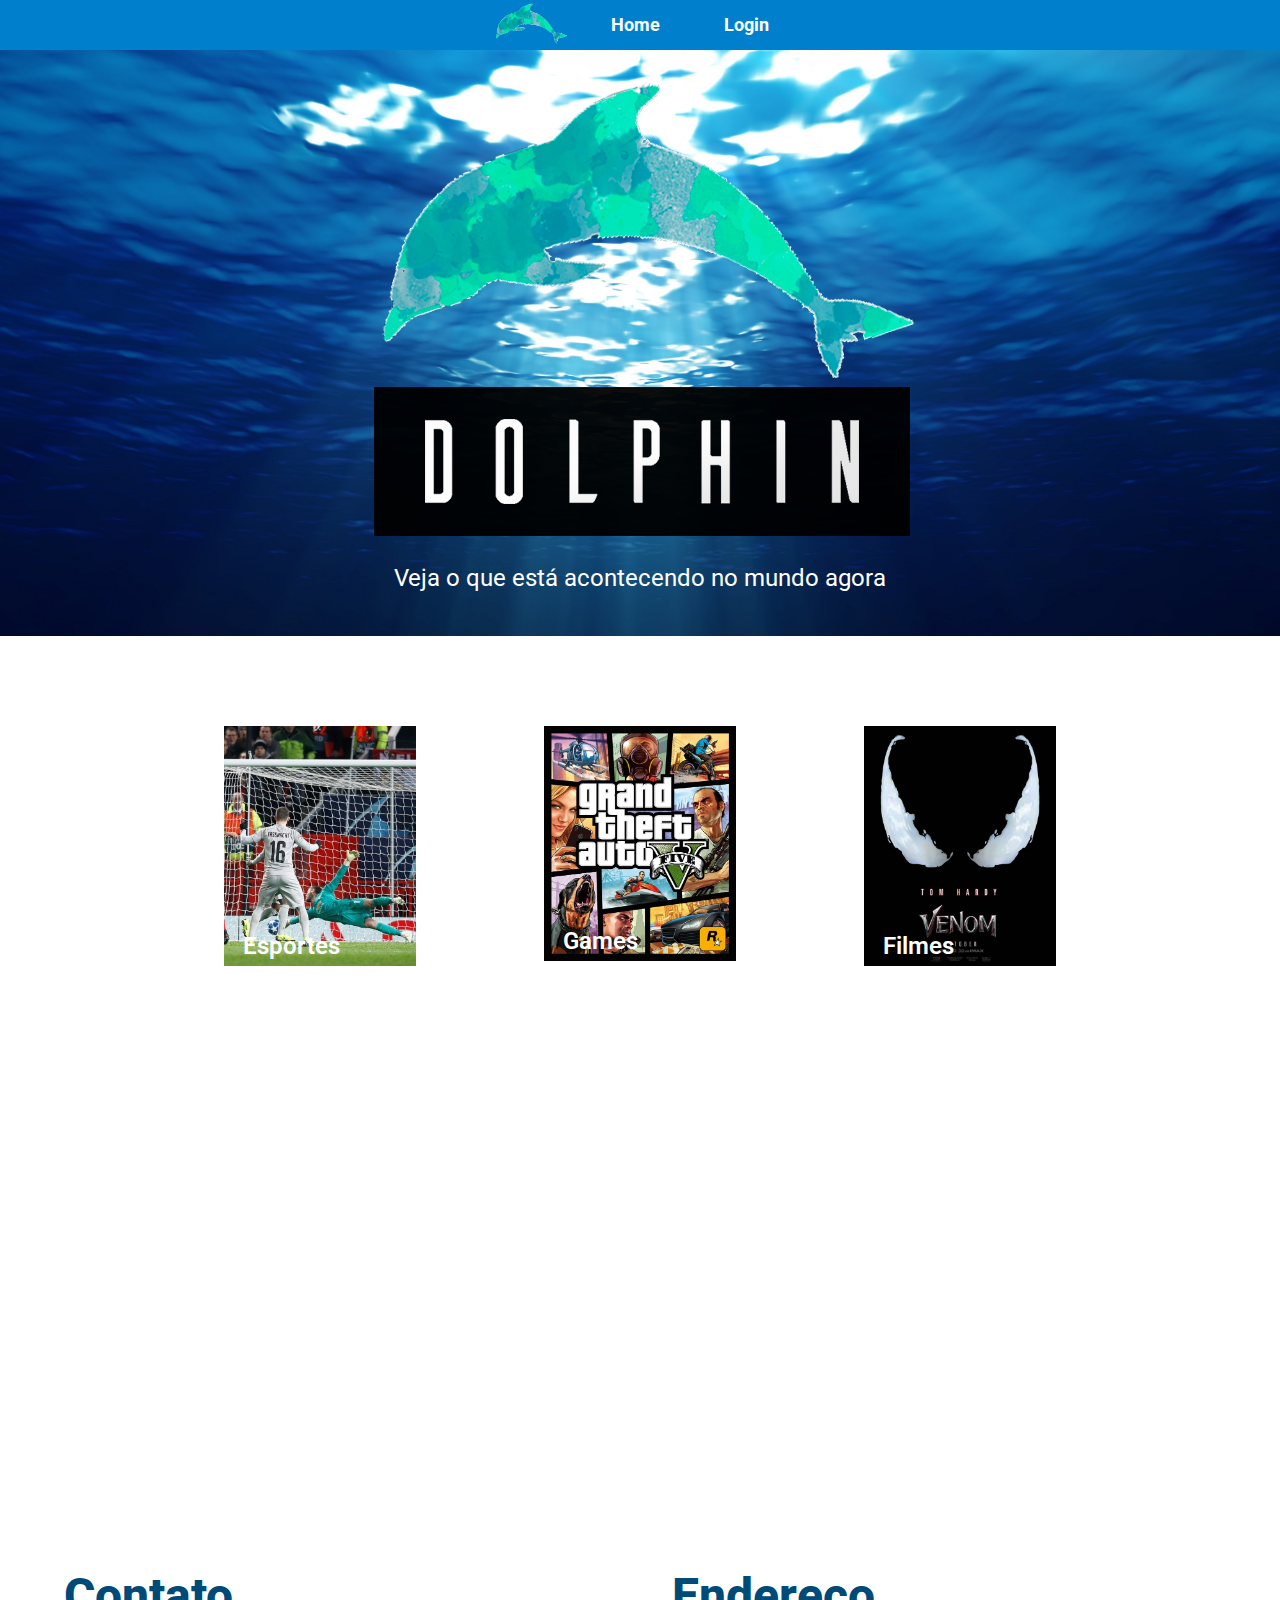
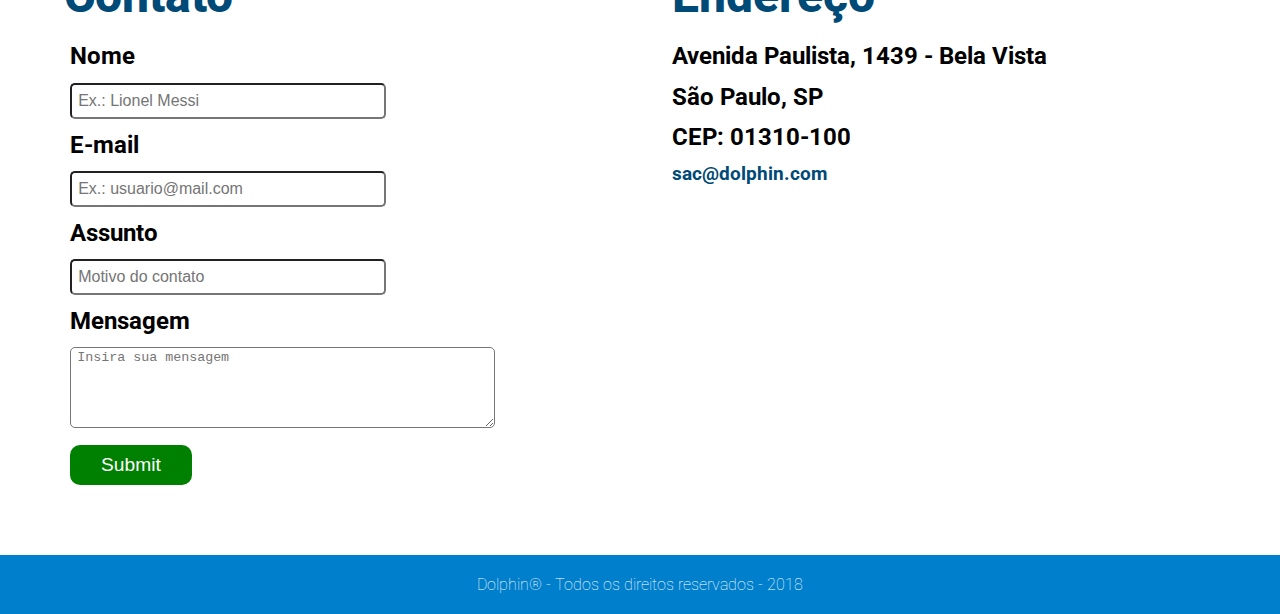
<file: ProjetoWeb/web/index.html>
<!DOCTYPE html>
<html lang="pt-br">
  <head>
	    <!-- Meta tags Obrigatórias -->
	    <meta charset="utf-8">
	    <meta name="viewport" content="width=device-width, initial-scale=1, shrink-to-fit=no">
	    <link rel="stylesheet" type="text/css" href="css/estilos.css">
	    <link href="https://fonts.googleapis.com/css?family=Roboto" rel="stylesheet">
	    <link rel="stylesheet" href="https://use.fontawesome.com/releases/v5.5.0/css/all.css" integrity="sha384-B4dIYHKNBt8Bc12p+WXckhzcICo0wtJAoU8YZTY5qE0Id1GSseTk6S+L3BlXeVIU" crossorigin="anonymous">
		<title> Início </title>
  </head>
  <body>
	<header>
		<div class="cab">
			<div class="elemento">
				<a href="index.html"><img class="logo" src="images/Logo.png" title="DOLPHIN" alt="logo" /></a>
			</div>
			<div class="elemento2">
				<nav class="menu">
					<a href="index.html"> Home </a>
					<a href="login.html"> Login </a>
				</nav>
			</div>
		</div>
	</header>
		<section class="destaque">
			<figure class="principal">
				<img class="play" src="images/LogoDolphin.png" title="Dolphin®" alt="img_dolphin" />
				<figcaption>Veja o que está acontecendo no mundo agora</figcaption>
			</figure>
		</section>

		<section class="imagens">
			<figure>
				<a href="esportes.html" target="_blank">
				<img src="images/degea.jpg" title="Notícias sobre esportes" alt="Esportes" />
				<figcaption>Esportes</figcaption>
				</a>
			</figure>
			<figure>
				<a href="games.html" target="_blank">
				<img src="images/gtav.jpg" title="Dicas de games" alt="Games" />
				<figcaption>Games</figcaption>
				</a>
			</figure>
			<figure>
				<a href="filmes.html" target="_blank">
				<img src="images/venom.jpg" title="Lançamento - Venom" alt="Filmes" />
				<figcaption>Filmes</figcaption>
				</a>
			</figure>
		</section>

		<section class="mapa">
			<iframe src="https://www.google.com/maps/embed?pb=!1m14!1m8!1m3!1d7314.763575587588!2d-46.59590390081953!3d-23.55472772396554!3m2!1i1024!2i768!4f13.1!3m3!1m2!1s0x0%3A0xe1e8049a33dc964b!2sETEC+Professor+Camargo+Aranha!5e0!3m2!1spt-BR!2sbr!4v1539555999526" width="100%" height="450" frameborder="0" style="border:0" allowfullscreen></iframe>
		</section>

		<section class="info">
			<div class="sec1">
				<form>
					<h1 class="titulo"> Contato </h1>
					<h4 class="rotulo">Nome</h4>
					<input class="campo" type="text" placeholder="Ex.: Lionel Messi">
					<br />
					<h4 class="rotulo">E-mail</h4>
					<input class="campo" type="text" placeholder="Ex.: usuario@mail.com">
					<br />
					<h4 class="rotulo">Assunto</h4>
					<input class="campo" type="text" placeholder="Motivo do contato">
					<br />
					<h4 class="rotulo">Mensagem</h4>
					<textarea class="txt_msg" placeholder="Insira sua mensagem" cols="50" rows="5" maxlength="240"></textarea>
					<br />
					<input class="button" type="submit" name="Enviar">
				</form>
			</div>

			<div class="sec2">
				<h1 class="titulo">Endereço</h1>
				<h2>Avenida Paulista, 1439 - Bela Vista</h2>
				<h2>São Paulo, SP</h2>
				<h2>CEP: 01310-100</h2>
				<h3><a href="mailto:sac@soapp.com" title="Suporte">sac@dolphin.com</a></h3>
				<a href="https://pt-br.facebook.com/" target="_blank"><i class="fab fa-facebook-f"></i></a>
				<a href="https://twitter.com/" target="_blank"><i class="fab fa-twitter"></i></a>
				<a href="https://www.instagram.com/?hl=pt-br" target="_blank"><i class="fab fa-instagram"></i></a>
				<a href="https://br.linkedin.com/" target="_blank"><i class="fab fa-linkedin-in"></i></a>
			</div>
		</section>

	<footer>
		<p class="direitos"> Dolphin® - Todos os direitos reservados - 2018 </p>
	</footer>
  </body>
</html>
</file>
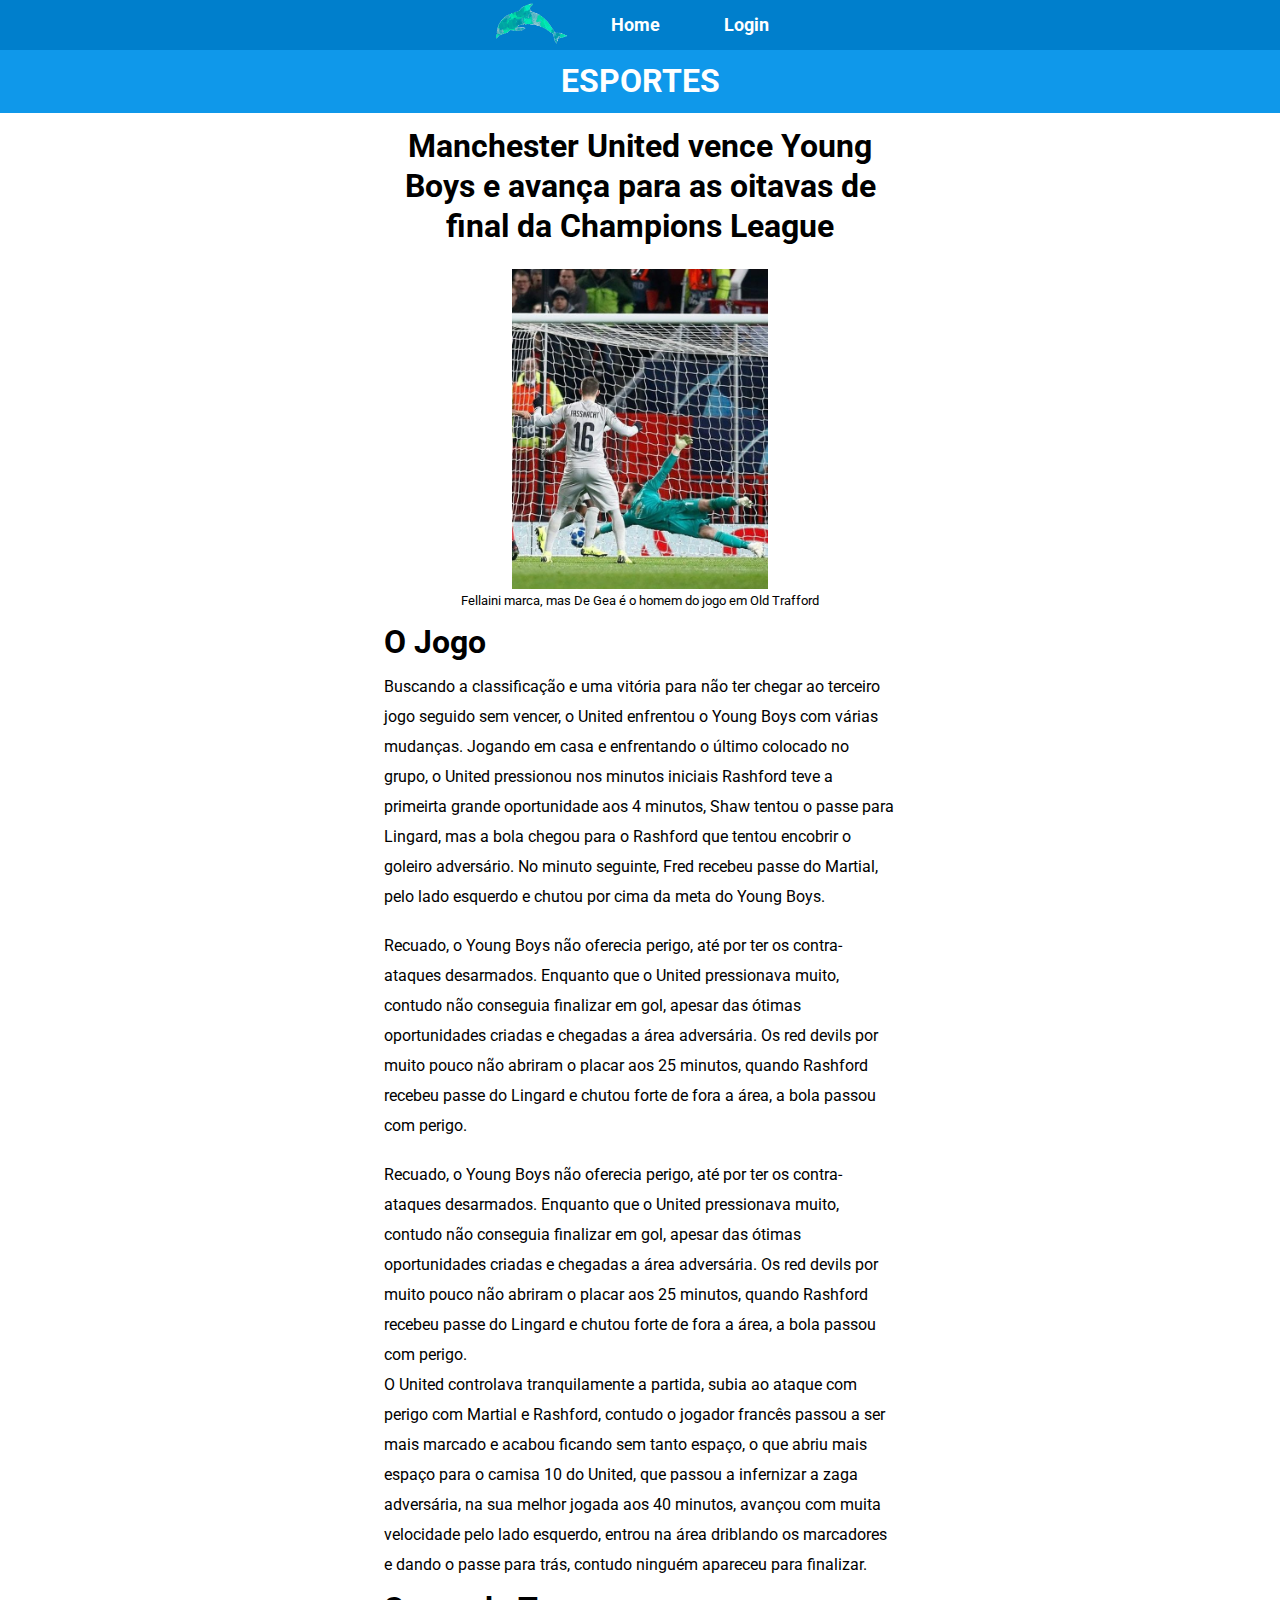
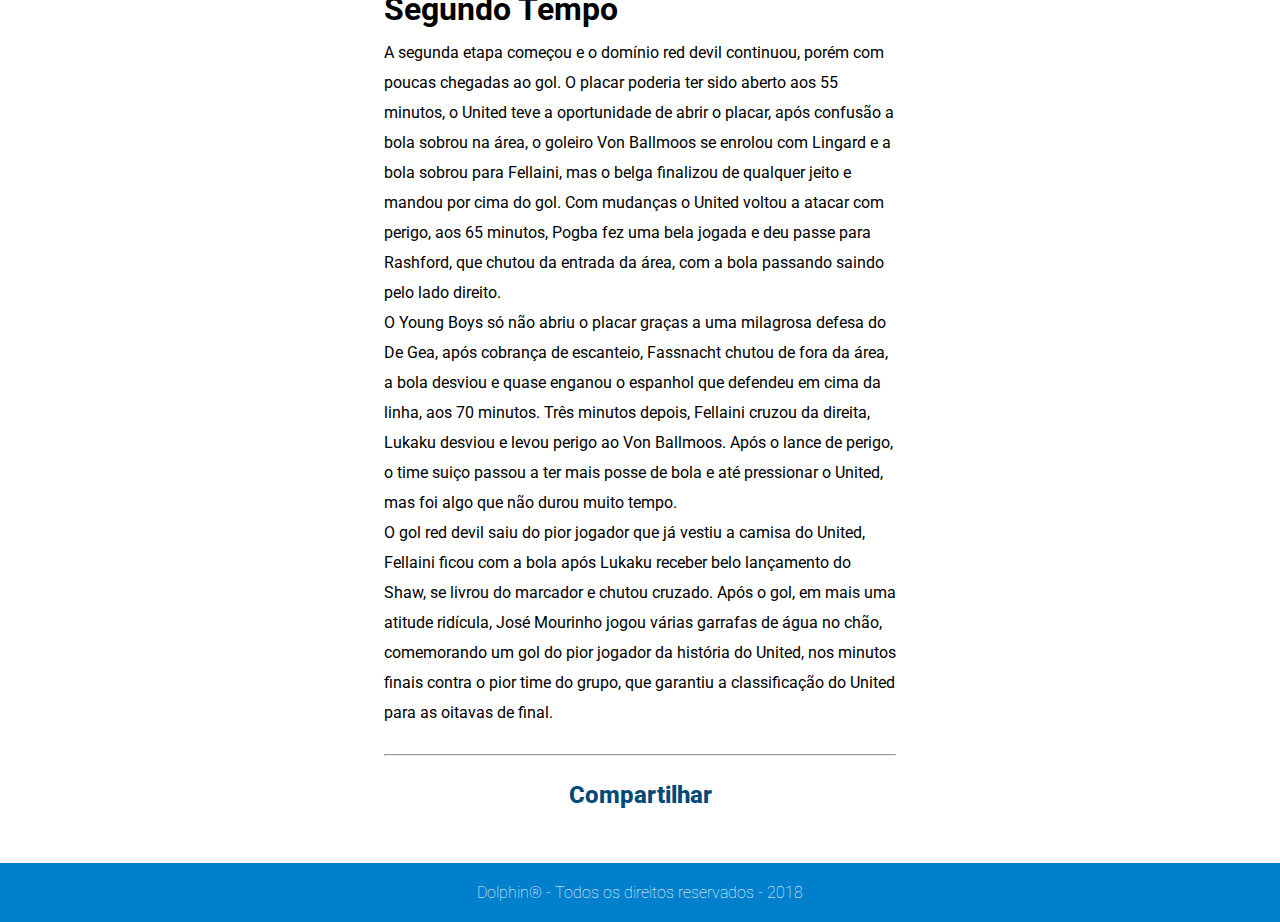
<file: ProjetoWeb/web/esportes.html>
<!DOCTYPE html>
<html lang="pt-br">
  <head>
	    <!-- Meta tags Obrigatórias -->
	    <meta charset="utf-8">
	    <meta name="viewport" content="width=device-width, initial-scale=1, shrink-to-fit=no">
	    <link rel="stylesheet" type="text/css" href="css/estilos.css">
	    <link href="https://fonts.googleapis.com/css?family=Roboto" rel="stylesheet">
		<link rel="stylesheet" href="https://use.fontawesome.com/releases/v5.5.0/css/all.css" integrity="sha384-B4dIYHKNBt8Bc12p+WXckhzcICo0wtJAoU8YZTY5qE0Id1GSseTk6S+L3BlXeVIU" crossorigin="anonymous">
		<title> Esportes </title>
  </head>
  <body>
	<header>
		<div class="cab">
			<div class="elemento">
				<a href="index.html"><img class="logo" src="images/Logo.png" title="DOLPHIN" alt="logo" /></a>
			</div>
			<div class="elemento2">	
				<nav class="menu">
                    <a href="index.html"> Home </a>
					<a href="login.html"> Login </a>
				</nav>
			</div>
		</div>
	</header>
		<h1 class="tituloPagina">ESPORTES</h1>
		<section class="titulo_rep">
			<h1>Manchester United vence Young Boys e avança para as oitavas de final da Champions League</h1>
		</section>
        <section class="conteudo">
		<section class="img_open">
			<figure>
				<img src="images/degea.jpg" title="DeGea" alt="Esportes" />
				<figcaption><p>Fellaini marca, mas De Gea é o homem do jogo em Old Trafford</p></figcaption>
			</figure>
		</section>
		<section class="rep">
			<h1>O Jogo</h1>
			<p>
				Buscando a classificação e uma vitória para não ter chegar ao terceiro jogo seguido sem vencer, 
				o United enfrentou o Young Boys com várias mudanças. Jogando em casa e enfrentando o último colocado no grupo, 
				o United pressionou nos minutos iniciais Rashford teve a primeirta grande oportunidade aos 4 minutos, 
				Shaw tentou o passe para Lingard, mas a bola chegou para o Rashford que tentou encobrir o goleiro adversário. 
				No minuto seguinte, Fred recebeu passe do Martial, pelo lado esquerdo e chutou por cima da meta do Young Boys.
			</p></br>
			<p>
				Recuado, o Young Boys não oferecia perigo, até por ter os contra-ataques desarmados. 
				Enquanto que o United pressionava muito, contudo não conseguia finalizar em gol, apesar 
				das ótimas oportunidades criadas e chegadas a área adversária. Os red devils por muito pouco 
				não abriram o placar aos 25 minutos, quando Rashford recebeu passe do Lingard e chutou forte de 
				fora a área, a bola passou com perigo.
			</p></br>
			<p>
				Recuado, o Young Boys não oferecia perigo, até por ter os contra-ataques desarmados. 
				Enquanto que o United pressionava muito, contudo não conseguia finalizar em gol, apesar das ótimas 
				oportunidades criadas e chegadas a área adversária. Os red devils por muito pouco não abriram o placar 
				aos 25 minutos, quando Rashford recebeu passe do Lingard e chutou forte de fora a área, a bola passou com perigo.
			</p>
			<p>
				O United controlava tranquilamente a partida, subia ao ataque com perigo com Martial e Rashford, 
				contudo o jogador francês passou a ser mais marcado e acabou ficando sem tanto espaço, o que abriu 
				mais espaço para o camisa 10 do United, que passou a infernizar a zaga adversária, na sua melhor jogada 
				aos 40 minutos, avançou com muita velocidade pelo lado esquerdo, entrou na área driblando os marcadores e 
				dando o passe para trás, contudo ninguém apareceu para finalizar.
			</p>
			<h1>Segundo Tempo</h1>
			<p>
				A segunda etapa começou e o domínio red devil continuou, porém com poucas chegadas ao gol. 
				O placar poderia ter sido aberto aos 55 minutos, o United teve a oportunidade de abrir o placar, 
				após confusão a bola sobrou na área, o goleiro Von Ballmoos se enrolou com Lingard e a bola sobrou 
				para Fellaini, mas o belga finalizou de qualquer jeito e mandou por cima do gol. 
				Com mudanças o United voltou a atacar com perigo, aos 65 minutos, Pogba fez uma bela jogada e deu passe 
				para Rashford, que chutou da entrada da área, com a bola passando saindo pelo lado direito.
			</p>
			<p>
				O Young Boys só não abriu o placar graças a uma milagrosa defesa do De Gea, após cobrança de escanteio, 
				Fassnacht chutou de fora da área, a bola desviou e quase enganou o espanhol que defendeu em cima da linha, 
				aos 70 minutos. Três minutos depois, Fellaini cruzou da direita, Lukaku desviou e levou perigo ao Von Ballmoos. 
				Após o lance de perigo, o time suiço passou a ter mais posse de bola e até pressionar o United, mas foi algo 
				que não durou muito tempo.
			</p>
			<p>
				O gol red devil saiu do pior jogador que já vestiu a camisa do United, Fellaini ficou com a bola após Lukaku 
				receber belo lançamento do Shaw, se livrou do marcador e chutou cruzado. Após o gol, em mais uma atitude ridícula, 
				José Mourinho jogou várias garrafas de água no chão, comemorando um gol do pior jogador da história do United, 
				nos minutos finais contra o pior time do grupo, que garantiu a classificação do United para as oitavas de final.
			</p>
			<hr>
		</section>
        </section>
			<section class="contato">
				<h1 class="tit_cont">Compartilhar</h1>
				<div class="icons">
					<a href="https://pt-br.facebook.com/" target="_blank"><i class="fab fa-facebook-f"></i></a>
					<a href="https://twitter.com/" target="_blank"><i class="fab fa-twitter"></i></a>
					<a href="https://www.instagram.com/?hl=pt-br" target="_blank"><i class="fab fa-instagram"></i></a>
					<a href="https://br.linkedin.com/" target="_blank"><i class="fab fa-linkedin-in"></i></a>
				</div>
			</section>
		<footer>
		<p class="direitos"> Dolphin® - Todos os direitos reservados - 2018 </p>
	</footer>
  </body>
</html>
</file>
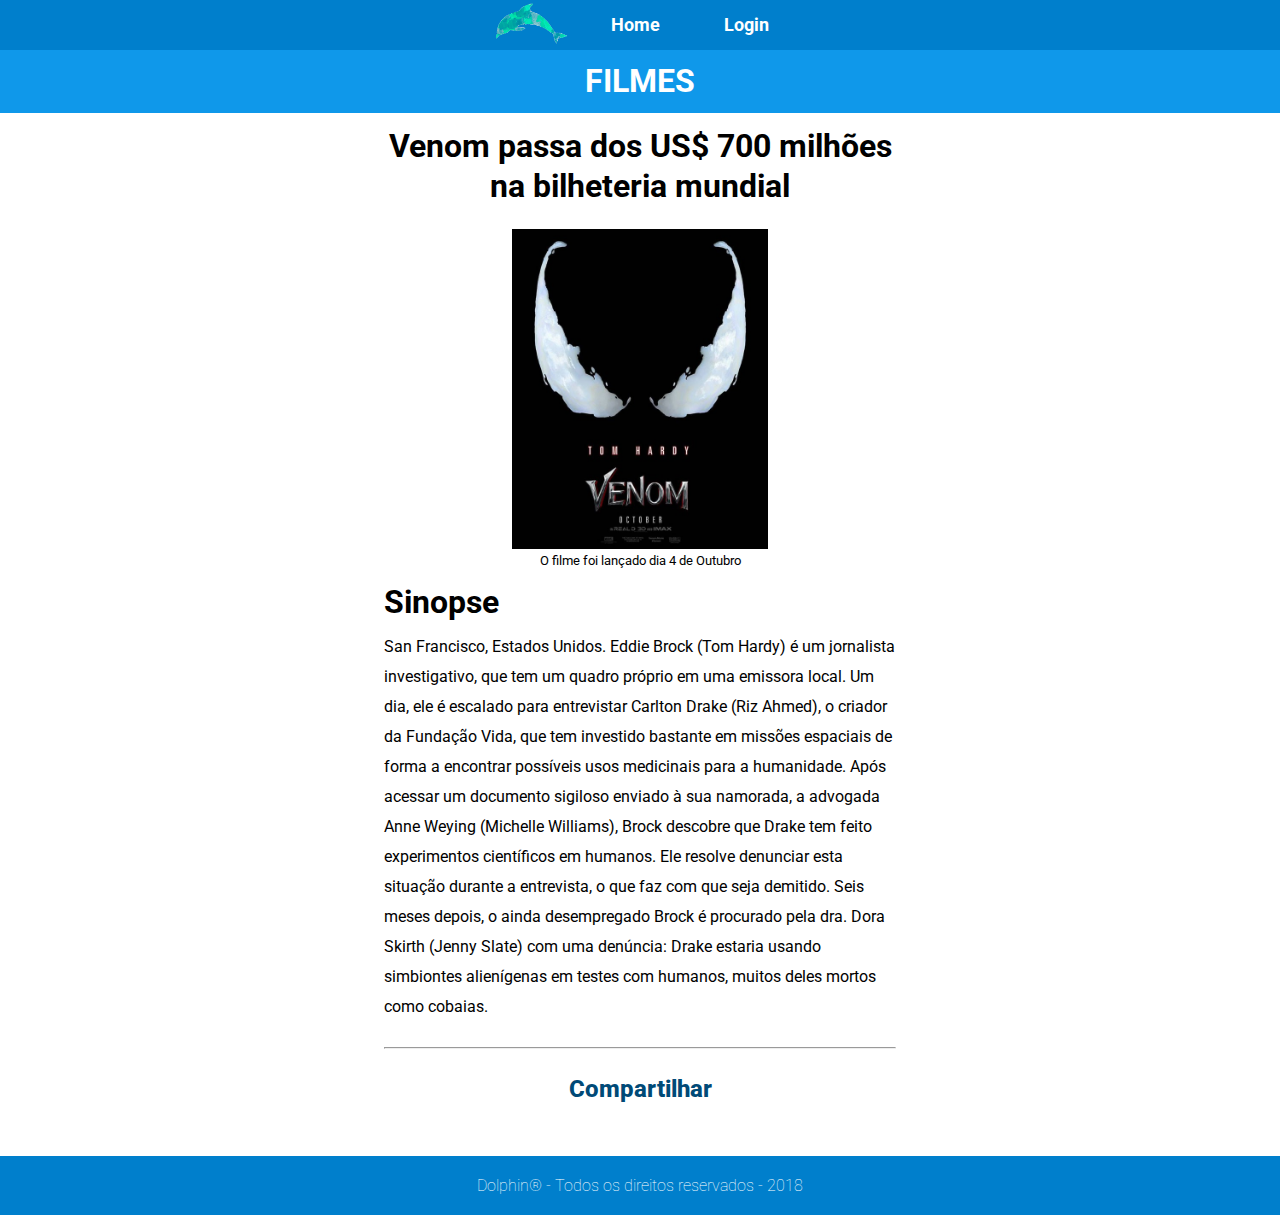
<file: ProjetoWeb/web/filmes.html>
<!DOCTYPE html>
<html lang="pt-br">
  <head>
	    <!-- Meta tags Obrigatórias -->
	    <meta charset="utf-8">
	    <meta name="viewport" content="width=device-width, initial-scale=1, shrink-to-fit=no">
	    <link rel="stylesheet" type="text/css" href="css/estilos.css">
	    <link href="https://fonts.googleapis.com/css?family=Roboto" rel="stylesheet">
		<link rel="stylesheet" href="https://use.fontawesome.com/releases/v5.5.0/css/all.css" integrity="sha384-B4dIYHKNBt8Bc12p+WXckhzcICo0wtJAoU8YZTY5qE0Id1GSseTk6S+L3BlXeVIU" crossorigin="anonymous">
		<title> Filmes </title>
  </head>
  <body>
	<header>
		<div class="cab">
			<div class="elemento">
				<a href="index.html"><img class="logo" src="images/Logo.png" title="DOLPHIN" alt="logo" /></a>
			</div>
			<div class="elemento2">	
				<nav class="menu">
                    <a href="index.html"> Home </a>
					<a href="login.html"> Login </a>
				</nav>
			</div>
		</div>
	</header>
	<h1 class="tituloPagina">FILMES</h1>
		<section class="titulo_rep">
			<h1>Venom passa dos US$ 700 milhões na bilheteria mundial</h1>
		</section>
        <section class="conteudo">
		<section class="img_open">
			<figure>
				<img src="images/venom.jpg" title="gtav" alt="Games" />
				<figcaption><p>O filme foi lançado dia 4 de Outubro</p></figcaption>
			</figure>
		</section>
		<section class="rep">
			<h1>Sinopse</h1>
			<p>
				San Francisco, Estados Unidos. Eddie Brock (Tom Hardy) é um jornalista investigativo, 
				que tem um quadro próprio em uma emissora local. Um dia, ele é escalado para entrevistar 
				Carlton Drake (Riz Ahmed), o criador da Fundação Vida, que tem investido bastante em missões 
				espaciais de forma a encontrar possíveis usos medicinais para a humanidade. Após acessar um 
				documento sigiloso enviado à sua namorada, a advogada Anne Weying (Michelle Williams), 
				Brock descobre que Drake tem feito experimentos científicos em humanos. Ele resolve denunciar 
				esta situação durante a entrevista, o que faz com que seja demitido. Seis meses depois, o ainda 
				desempregado Brock é procurado pela dra. Dora Skirth (Jenny Slate) com uma denúncia: Drake estaria 
				usando simbiontes alienígenas em testes com humanos, muitos deles mortos como cobaias.
			</p>
			<hr>
		</section>
        </section>
			<section class="contato">
				<h1 class="tit_cont">Compartilhar</h1>
				<div class="icons">
					<a href="https://pt-br.facebook.com/" target="_blank"><i class="fab fa-facebook-f"></i></a>
					<a href="https://twitter.com/" target="_blank"><i class="fab fa-twitter"></i></a>
					<a href="https://www.instagram.com/?hl=pt-br" target="_blank"><i class="fab fa-instagram"></i></a>
					<a href="https://br.linkedin.com/" target="_blank"><i class="fab fa-linkedin-in"></i></a>
				</div>
			</section>
		<footer>
		<p class="direitos"> Dolphin® - Todos os direitos reservados - 2018 </p>
	</footer>
  </body>
</html>
</file>
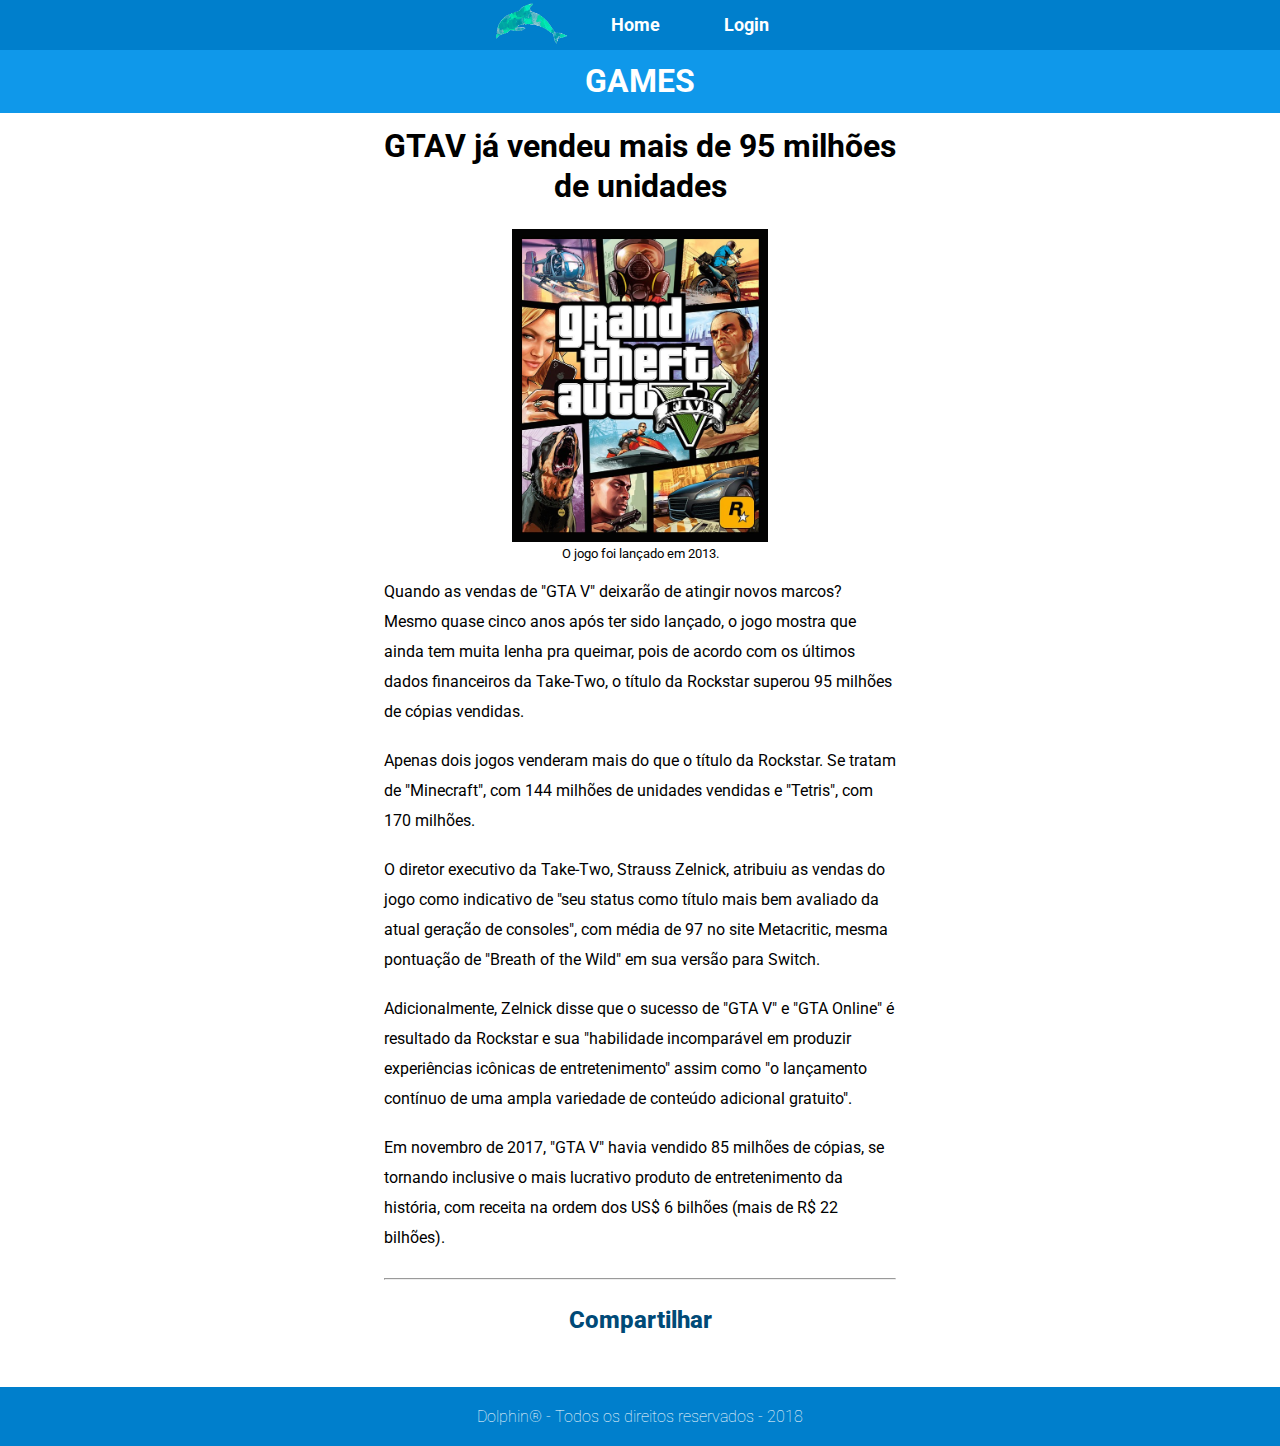
<file: ProjetoWeb/web/games.html>
<!DOCTYPE html>
<html lang="pt-br">
  <head>
	    <!-- Meta tags Obrigatórias -->
	    <meta charset="utf-8">
	    <meta name="viewport" content="width=device-width, initial-scale=1, shrink-to-fit=no">
	    <link rel="stylesheet" type="text/css" href="css/estilos.css">
	    <link href="https://fonts.googleapis.com/css?family=Roboto" rel="stylesheet">
		<link rel="stylesheet" href="https://use.fontawesome.com/releases/v5.5.0/css/all.css" integrity="sha384-B4dIYHKNBt8Bc12p+WXckhzcICo0wtJAoU8YZTY5qE0Id1GSseTk6S+L3BlXeVIU" crossorigin="anonymous">
		<title> Games </title>
  </head>
  <body>
	<header>
		<div class="cab">
			<div class="elemento">
				<a href="index.html"><img class="logo" src="images/Logo.png" title="DOLPHIN" alt="logo" /></a>
			</div>
			<div class="elemento2">	
				<nav class="menu">
                    <a href="index.html"> Home </a>
					<a href="login.html"> Login </a>
				</nav>
			</div>
		</div>
	</header>
		<h1 class="tituloPagina">GAMES</h1>
		<section class="titulo_rep">
			<h1>GTAV já vendeu mais de 95 milhões de unidades</h1>
		</section>
        <section class="conteudo">
		<section class="img_open">
			<figure>
				<img src="images/gtav.jpg" title="gtav" alt="Games" />
				<figcaption><p>O jogo foi lançado em 2013.</p></figcaption>
			</figure>
		</section>
		<section class="rep">
			<p>
				Quando as vendas de "GTA V" deixarão de atingir novos marcos? Mesmo quase cinco anos após ter sido lançado, o
				jogo mostra que ainda tem muita lenha pra queimar, pois de acordo com os últimos dados financeiros da Take-Two, o
				título da Rockstar superou 95 milhões de cópias vendidas.
			</p></br>
			<p>
				Apenas dois jogos venderam mais do que o título da Rockstar. Se tratam de "Minecraft", com 144 milhões de unidades
				vendidas e "Tetris", com 170 milhões.
			</p></br>
			<p>
				O diretor executivo da Take-Two, Strauss Zelnick, atribuiu as vendas do jogo como indicativo de "seu status como título
				mais bem avaliado da atual geração de consoles", com média de 97 no site Metacritic, mesma pontuação de "Breath of
				the Wild" em sua versão para Switch.
			</p></br>
			<p>
				Adicionalmente, Zelnick disse que o sucesso de "GTA V" e "GTA Online" é resultado da Rockstar e sua "habilidade
				incomparável em produzir experiências icônicas de entretenimento" assim como "o lançamento contínuo de uma ampla
				variedade de conteúdo adicional gratuito".
			</p></br>
			<p>
				Em novembro de 2017, "GTA V" havia vendido 85 milhões de cópias, se tornando inclusive o mais lucrativo produto de
				entretenimento da história, com receita na ordem dos US$ 6 bilhões (mais de R$ 22 bilhões).
			</p>
			<hr>
		</section>
        </section>
			<section class="contato">
				<h1 class="tit_cont">Compartilhar</h1>
				<div class="icons">
					<a href="https://pt-br.facebook.com/" target="_blank"><i class="fab fa-facebook-f"></i></a>
					<a href="https://twitter.com/" target="_blank"><i class="fab fa-twitter"></i></a>
					<a href="https://www.instagram.com/?hl=pt-br" target="_blank"><i class="fab fa-instagram"></i></a>
					<a href="https://br.linkedin.com/" target="_blank"><i class="fab fa-linkedin-in"></i></a>
				</div>
			</section>
		<footer>
		<p class="direitos"> Dolphin® - Todos os direitos reservados - 2018 </p>
	</footer>
  </body>
</html>
</file>
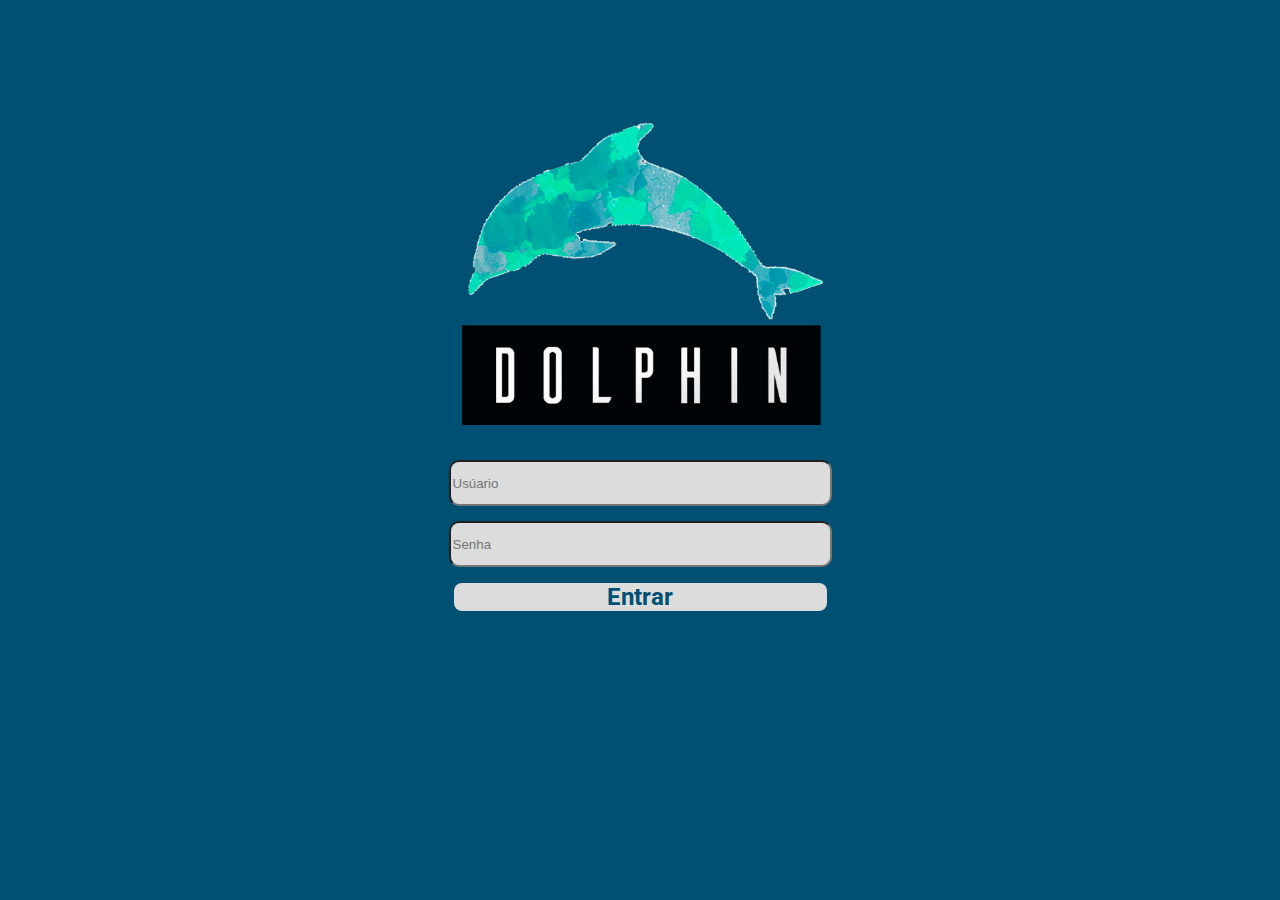
<file: ProjetoWeb/web/login.html>
<!DOCTYPE html>
<html lang="pt-br">
  <head>    
    <meta charset="utf-8">   
    <title> Login </title>
    <link href ="css/login.css" rel="stylesheet" type="text/css" />
	<link href="https://fonts.googleapis.com/css?family=Roboto" rel="stylesheet">
  </head>
  <body>
      <section id="logo">
          <a href="index.html" target="_blank"> <img src="images/LogoDolphin.png"> </a> 
      </section>
      <section id="sec1">
            <div class ="meio" >
                <form>
                    <div>
                        <input type="text" placeholder="Usúario" required class= "texto" />
                    </div>
                    <div>
                        <input type="password" placeholder="Senha" required class = "texto"/>
                    </div>
                    <div class="button">
                        <a href="seguirpessoas.html" button> <h1> Entrar <h1> </button> </a>
                    </div>
                </form>
            </div>
      </section>
	<footer>
	
	</footer>    
  </body>
</html>
</file>
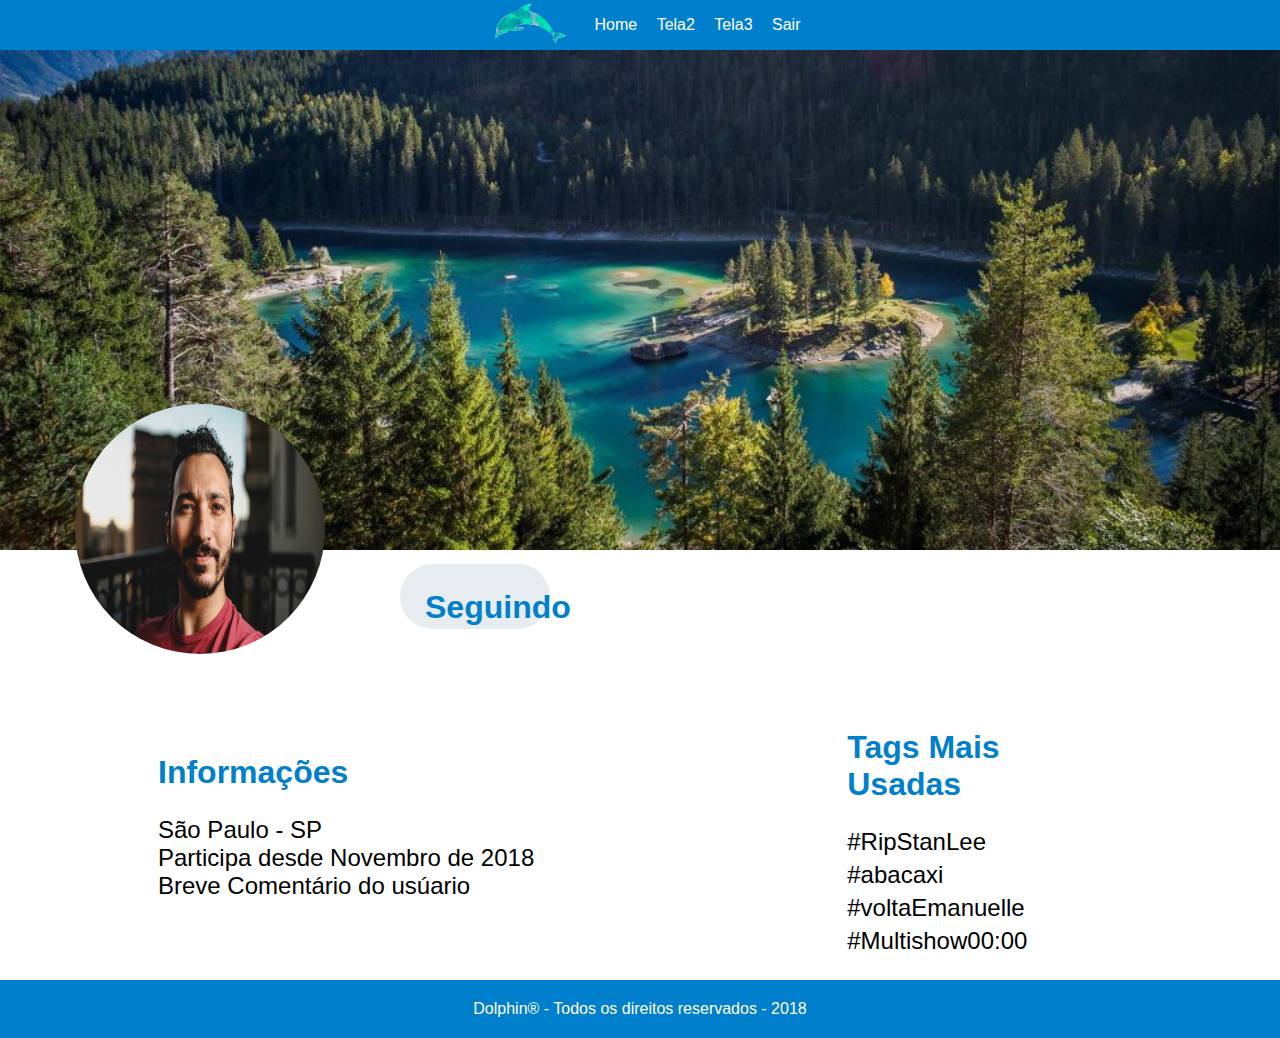
<file: ProjetoWeb/web/PessoaSeguida.html>
<!DOCTYPE html>
<html lang="pt-br">
  <head>
    <title> Seguir Pessoas </title>
    <meta charset="utf-8">
    <link rel="stylesheet" type="text/css" href="css/seguir2.css">
  </head>
  <body>
	<header>
		<div class="cab">
			<div class="elemento">
				<a href="index.html"><img class="logo" src="images/Logo.png" title="DOLPHIN" alt="logo" /></a>
			</div>
			<div class="elemento2">
				<nav class="menu">
					<a href="index.html"> Home </a>
					<a href="Tela2"> Tela2 </a>
					<a href="Tela3"> Tela3 </a>
					<a href="login.html"> Sair </a>
				</nav>
			</div>
		</div>
	</header>
        <section id="sec-perfil">
			<div class="capa">
				<img src="images/Capa.jpg" title="Foto de Capa" alt="Sem Foto/Foto não carregada " />
			</div>
            <div class="perfil">
                <img src="images/perfil.jpeg" title="Foto Perfil" alt="Sem Foto/Foto não carregada " />
            </div>
        </section>
		<section id="sec-seguir">
			<div class="botao">
                <a href="PessoaSeguida.html"> <h1> Seguindo </h1> </a>
            </div>
		</section>
        <section id="sec-info">
            <div class="infos">
				<h1> Informações <h1>
                <h2> São Paulo - SP </h2>
                <h2> Participa desde Novembro de 2018 </h2>
                <h2> Breve Comentário do usúario </h2>
            </div>  
            <div class="tops">
				<h1> Tags Mais Usadas <h1>
                <h2> #RipStanLee </h2>
                <h2> #abacaxi </h2>
                <h2> #voltaEmanuelle </h2>
                <h2> #Multishow00:00 </h2>
            </div>
        </section>
		<footer>
		<p class="direitos"> Dolphin® - Todos os direitos reservados - 2018 </p>
	</footer>
  </body>
</html>
</file>
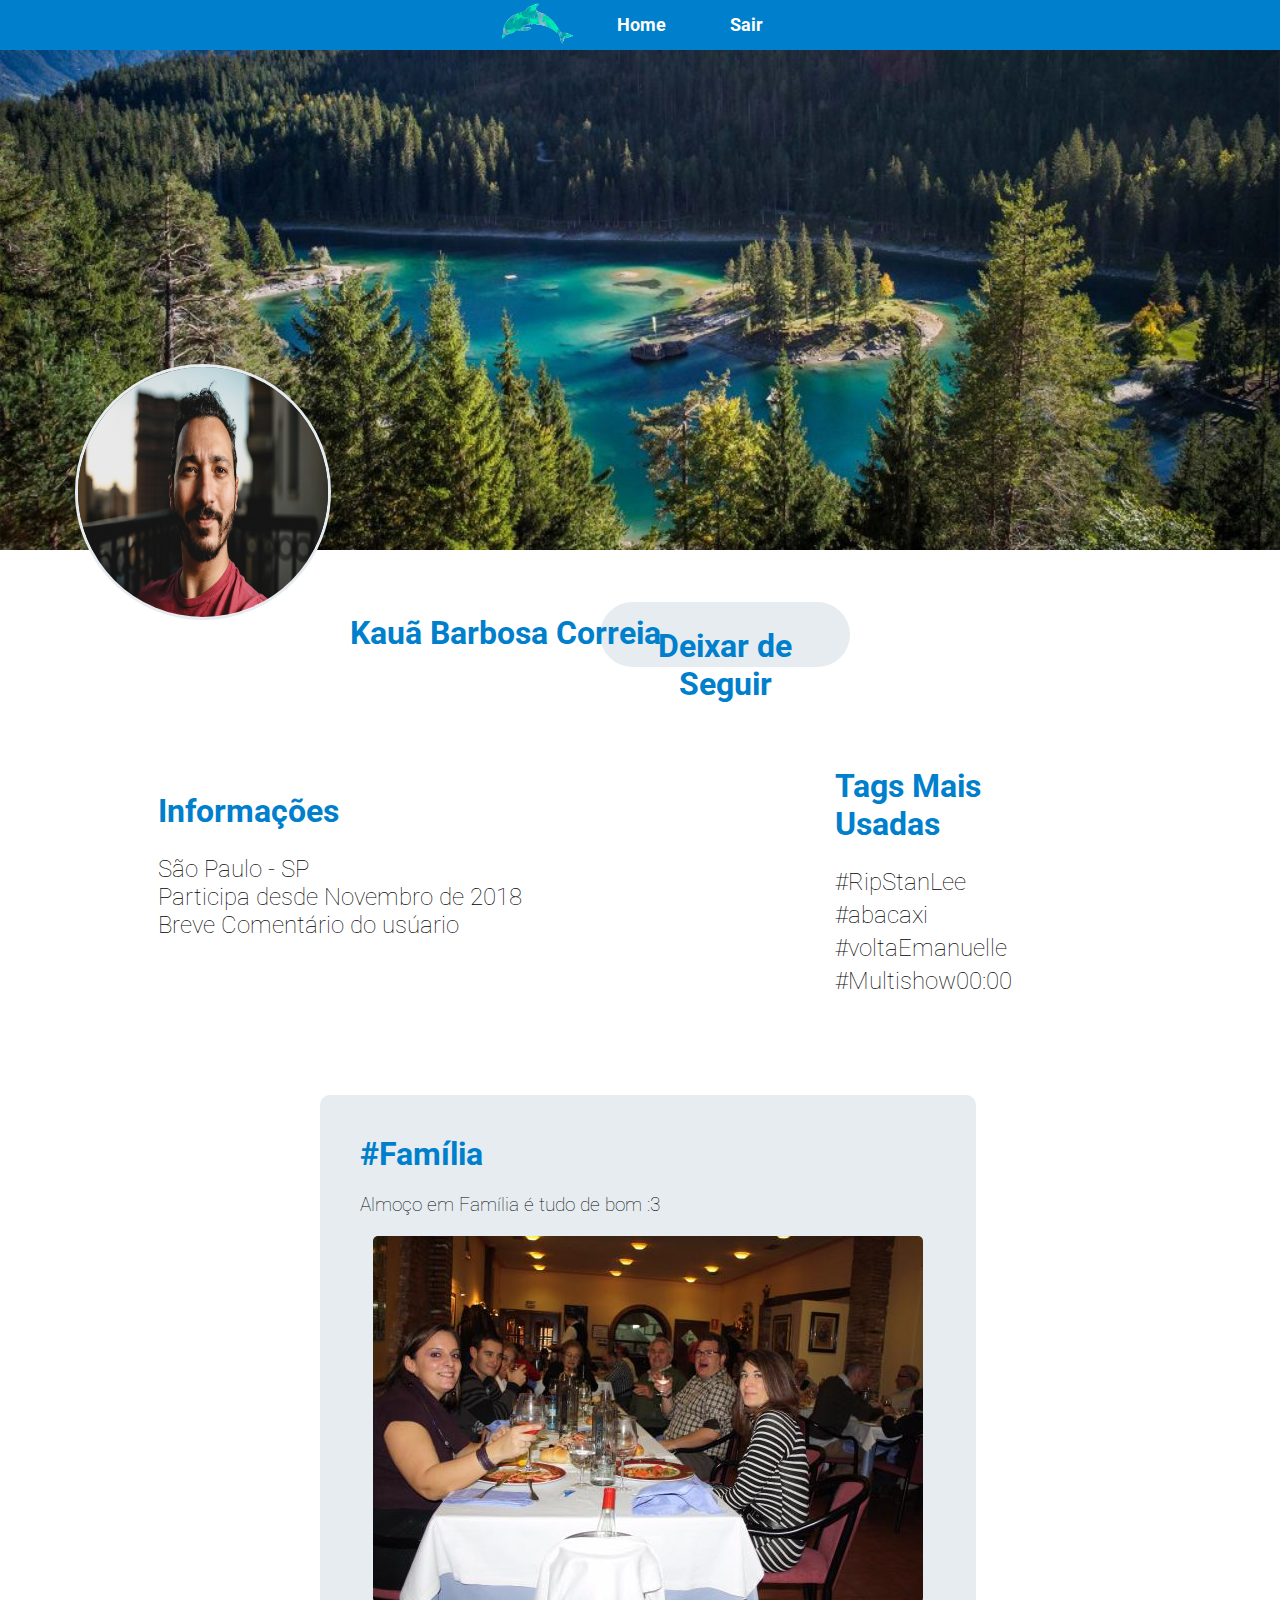
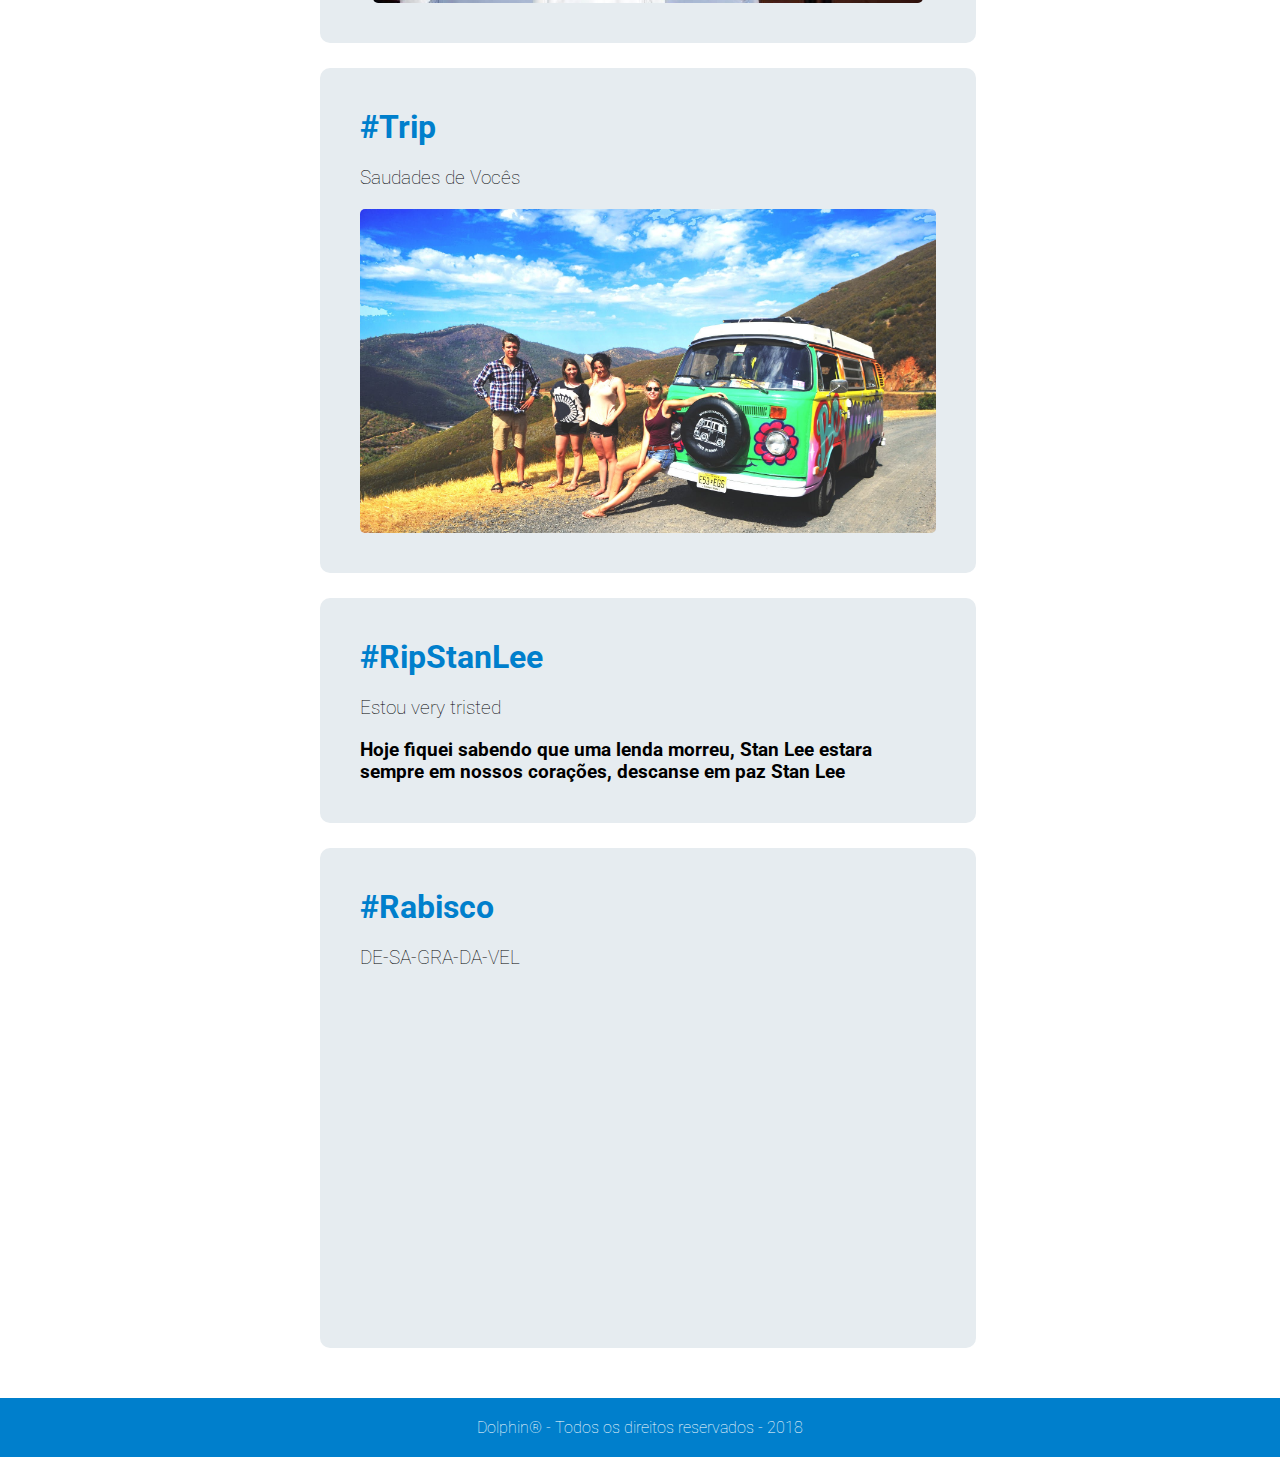
<file: ProjetoWeb/web/seguindo.html>
<!DOCTYPE html>
<html lang="pt-br">
  <head>
    <title>Seguindo</title>
    <meta charset="utf-8">
    <link rel="stylesheet" type="text/css" href="css/seguindo.css">
	<link href="https://fonts.googleapis.com/css?family=Roboto" rel="stylesheet">
  </head>
  <body>
	<header>
		<div class="cab">
			<div class="elemento">
				<a href="index.html"><img class="logo" src="images/Logo.png" title="DOLPHIN" alt="logo" /></a>
			</div>
			<div class="elemento2">
				<nav class="menu">
					<a href="index.html"> Home </a>
					<a href="login.html"> Sair </a>
				</nav>
			</div>
		</div>
	</header>
        <section id="sec-perfil">
			<div class="capa">
				<img src="images/Capa.jpg" title="Foto de Capa" alt="Sem Foto/Foto não carregada " />
			</div>
            <div class="perfil">
                <img src="images/perfil.jpeg" title="Foto Perfil" alt="Sem Foto/Foto não carregada " />
            </div>
			<div class="nome-perfil">
				<h1> Kauã Barbosa Correia <h1> 
			</div>
        </section>
		<section id="sec-seguir">
			<div class="botao">
                <a href="seguirpessoas.html" > <h1> Deixar de Seguir </h1> </a>
            </div>
		</section>
        <section id="sec-info">
            <div class="infos">
				<h1> Informações <h1>
                <h2> São Paulo - SP </h2>
                <h2> Participa desde Novembro de 2018 </h2>
                <h2> Breve Comentário do usúario </h2>
            </div>  
            <div class="tops">
				<h1> Tags Mais Usadas <h1>
                <h2> #RipStanLee </h2>
                <h2> #abacaxi </h2>
                <h2> #voltaEmanuelle </h2>
                <h2> #Multishow00:00 </h2>
            </div>
        </section>
		<section id="tl">
			<div class="post1">
				<h1> #Família <h1> 
				<h2> Almoço em Família é tudo de bom :3 </h2>
				<img src="images/post1.jpg" title="Família" alt="Sem Foto/Foto não carregada " />
			</div>
			<div class="post1">
				<h1> #Trip <h1> 
				<h2> Saudades de Vocês </h2>
				<img src="images/post2.jpg" title="Trip" alt="Sem Foto/Foto não carregada " />
			</div>
			<div class="post1">
				<h1> #RipStanLee <h1> 
				<h2> Estou very tristed </h2>
				<h3> Hoje fiquei sabendo que uma lenda morreu, Stan Lee estara sempre em nossos corações, descanse em paz Stan Lee</h3>
			</div>
			<div class="post1">
				<h1> #Rabisco <h1> 
				<h2> DE-SA-GRA-DA-VEL </h2>
				<iframe width="560" height="315" src="https://www.youtube.com/embed/CkrTWTxgf1k" frameborder="0" allow="accelerometer; autoplay; encrypted-media; gyroscope; picture-in-picture" allowfullscreen></iframe>
			</div>
		</section>
		<footer>
		<p class="direitos"> Dolphin® - Todos os direitos reservados - 2018 </p>
	</footer>
  </body>
</html>
</file>
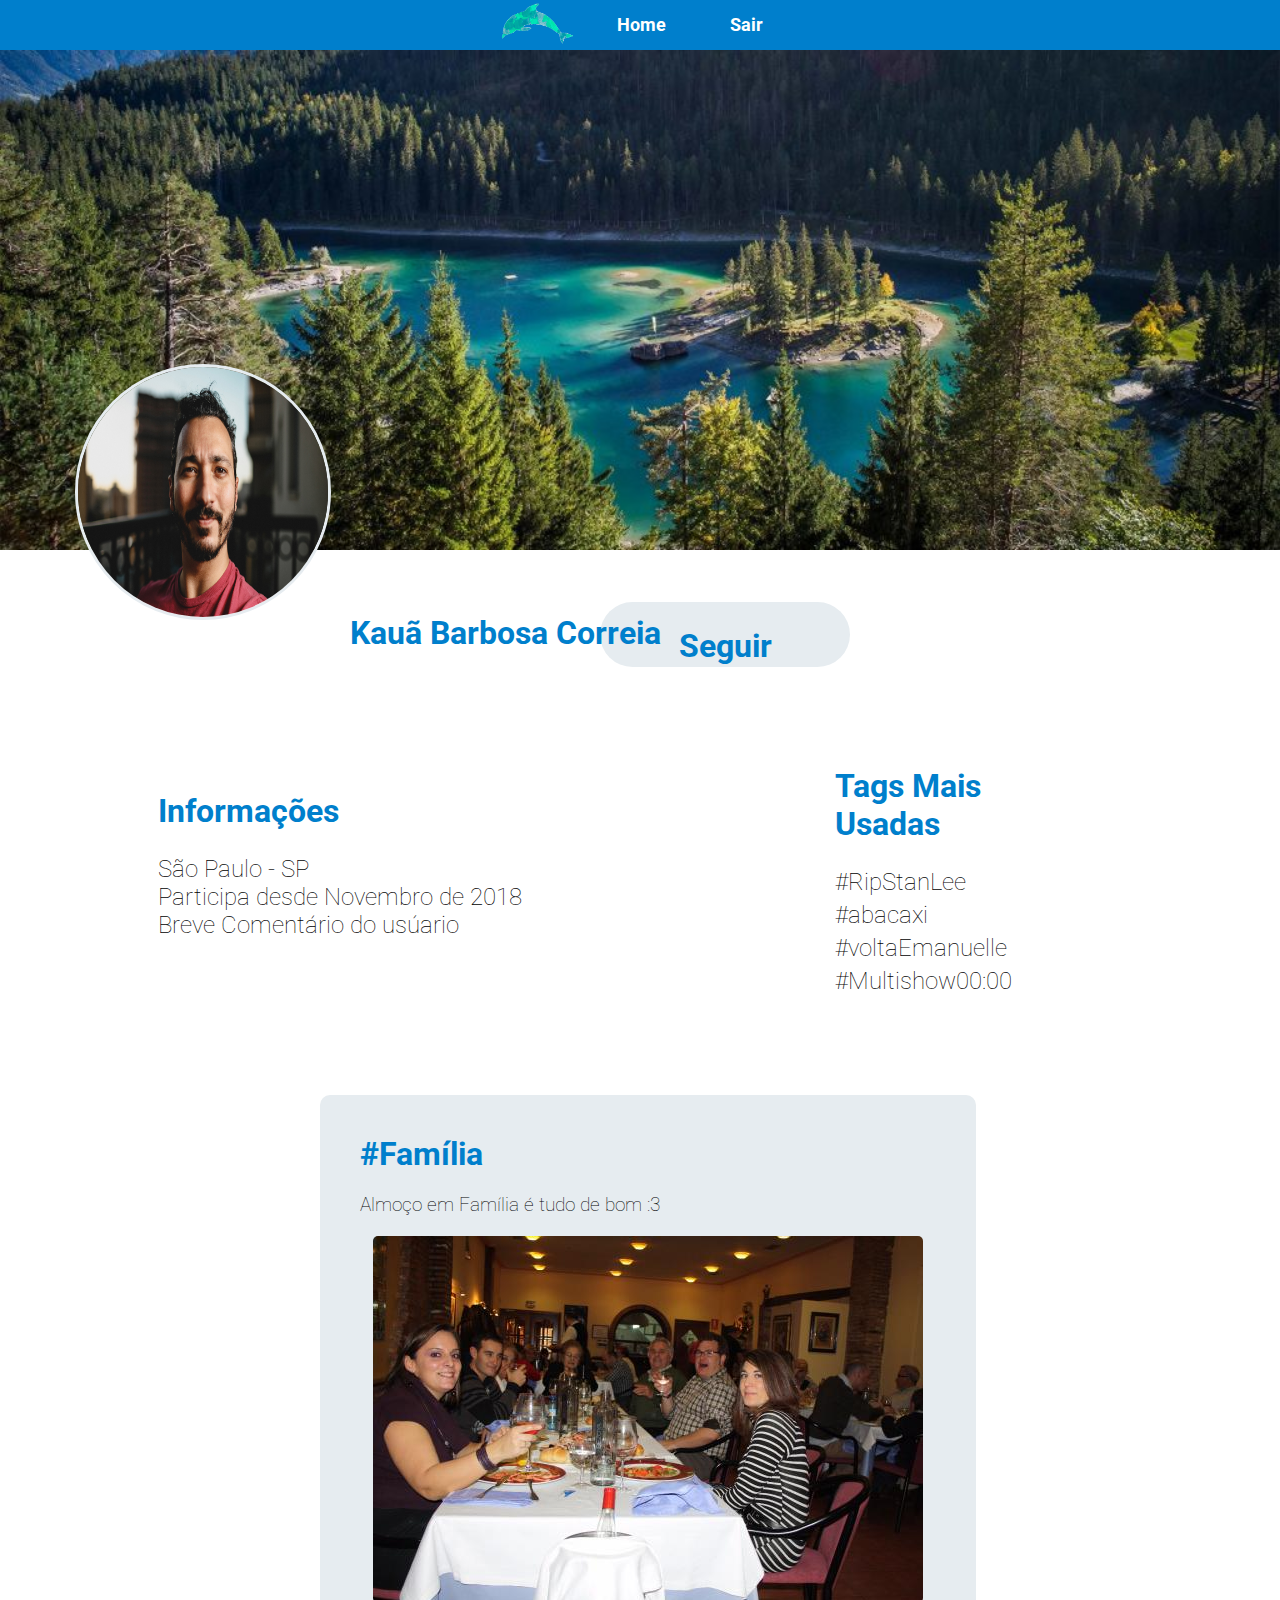
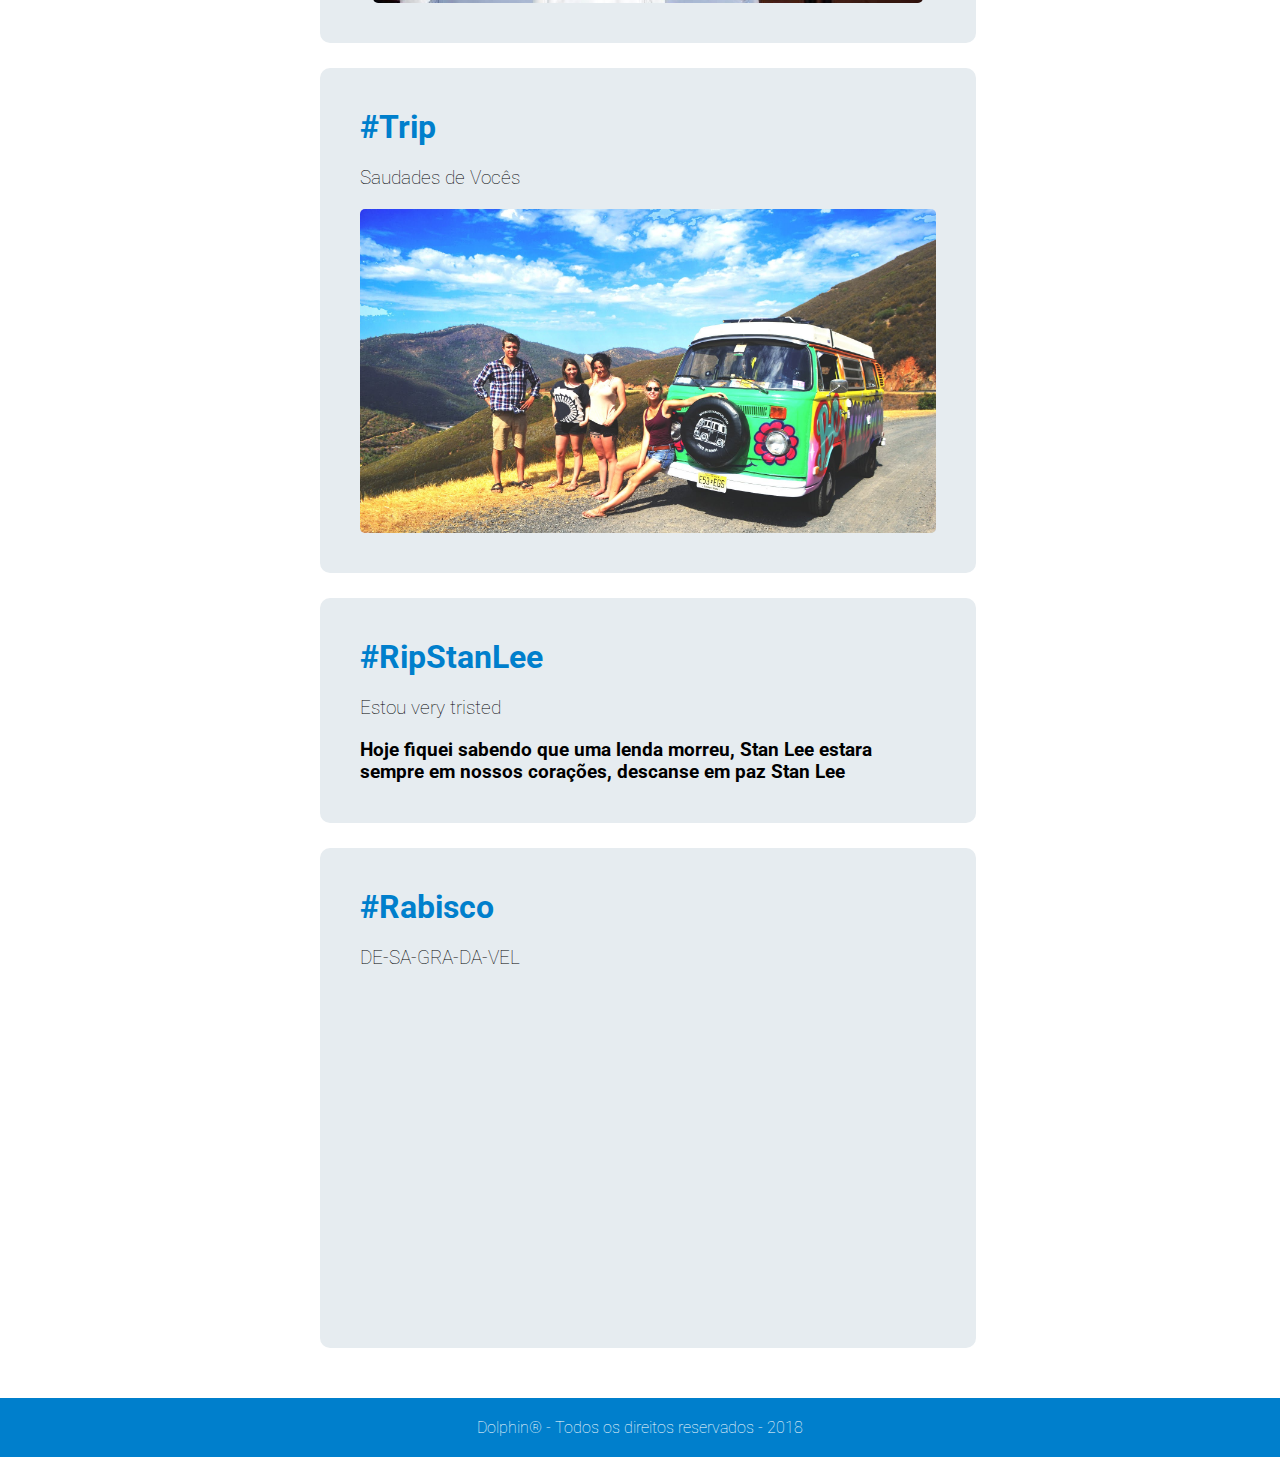
<file: ProjetoWeb/web/seguirpessoas.html>
<!DOCTYPE html>
<html lang="pt-br">
  <head>
    <title> Perfil </title>
    <meta charset="utf-8">
    <link rel="stylesheet" type="text/css" href="css/seguir.css">
	<link href="https://fonts.googleapis.com/css?family=Roboto" rel="stylesheet">
  </head>
  <body>
	<header>
		<div class="cab">
			<div class="elemento">
				<a href="index.html"><img class="logo" src="images/Logo.png" title="DOLPHIN" alt="logo" /></a>
			</div>
			<div class="elemento2">
				<nav class="menu">
					<a href="index.html"> Home </a>
					<a href="login.html"> Sair </a>
				</nav>
			</div>
		</div>
	</header>
        <section id="sec-perfil">
			<div class="capa">
				<img src="images/Capa.jpg" title="Foto de Capa" alt="Sem Foto/Foto não carregada " />
			</div>
            <div class="perfil">
                <img src="images/perfil.jpeg" title="Foto Perfil" alt="Sem Foto/Foto não carregada " />
            </div>
			<div class="nome-perfil">
				<h1> Kauã Barbosa Correia <h1> 
			</div>
        </section>
		<section id="sec-seguir">
			<div class="botao">
                <a href="seguindo.html"> <h1> Seguir </h1> </a>
            </div>
		</section>
        <section id="sec-info">
            <div class="infos">
				<h1> Informações <h1>
                <h2> São Paulo - SP </h2>
                <h2> Participa desde Novembro de 2018 </h2>
                <h2> Breve Comentário do usúario </h2>
            </div>  
            <div class="tops">
				<h1> Tags Mais Usadas <h1>
                <h2> #RipStanLee </h2>
                <h2> #abacaxi </h2>
                <h2> #voltaEmanuelle </h2>
                <h2> #Multishow00:00 </h2>
            </div>
        </section>
		<section id="tl">
			<div class="post1">
				<h1> #Família <h1> 
				<h2> Almoço em Família é tudo de bom :3 </h2>
				<img src="images/post1.jpg" title="Família" alt="Sem Foto/Foto não carregada " />
			</div>
			<div class="post1">
				<h1> #Trip <h1> 
				<h2> Saudades de Vocês </h2>
				<img src="images/post2.jpg" title="Trip" alt="Sem Foto/Foto não carregada " />
			</div>
			<div class="post1">
				<h1> #RipStanLee <h1> 
				<h2> Estou very tristed </h2>
				<h3> Hoje fiquei sabendo que uma lenda morreu, Stan Lee estara sempre em nossos corações, descanse em paz Stan Lee </h3>
			</div>
			<div class="post1">
				<h1> #Rabisco <h1> 
				<h2> DE-SA-GRA-DA-VEL </h2>
				<iframe width="560" height="315" src="https://www.youtube.com/embed/CkrTWTxgf1k" frameborder="0" allow="accelerometer; autoplay; encrypted-media; gyroscope; picture-in-picture" allowfullscreen></iframe>
			</div>
		</section>
		<footer>
		<p class="direitos"> Dolphin® - Todos os direitos reservados - 2018 </p>
	</footer>
  </body>
</html>
</file>
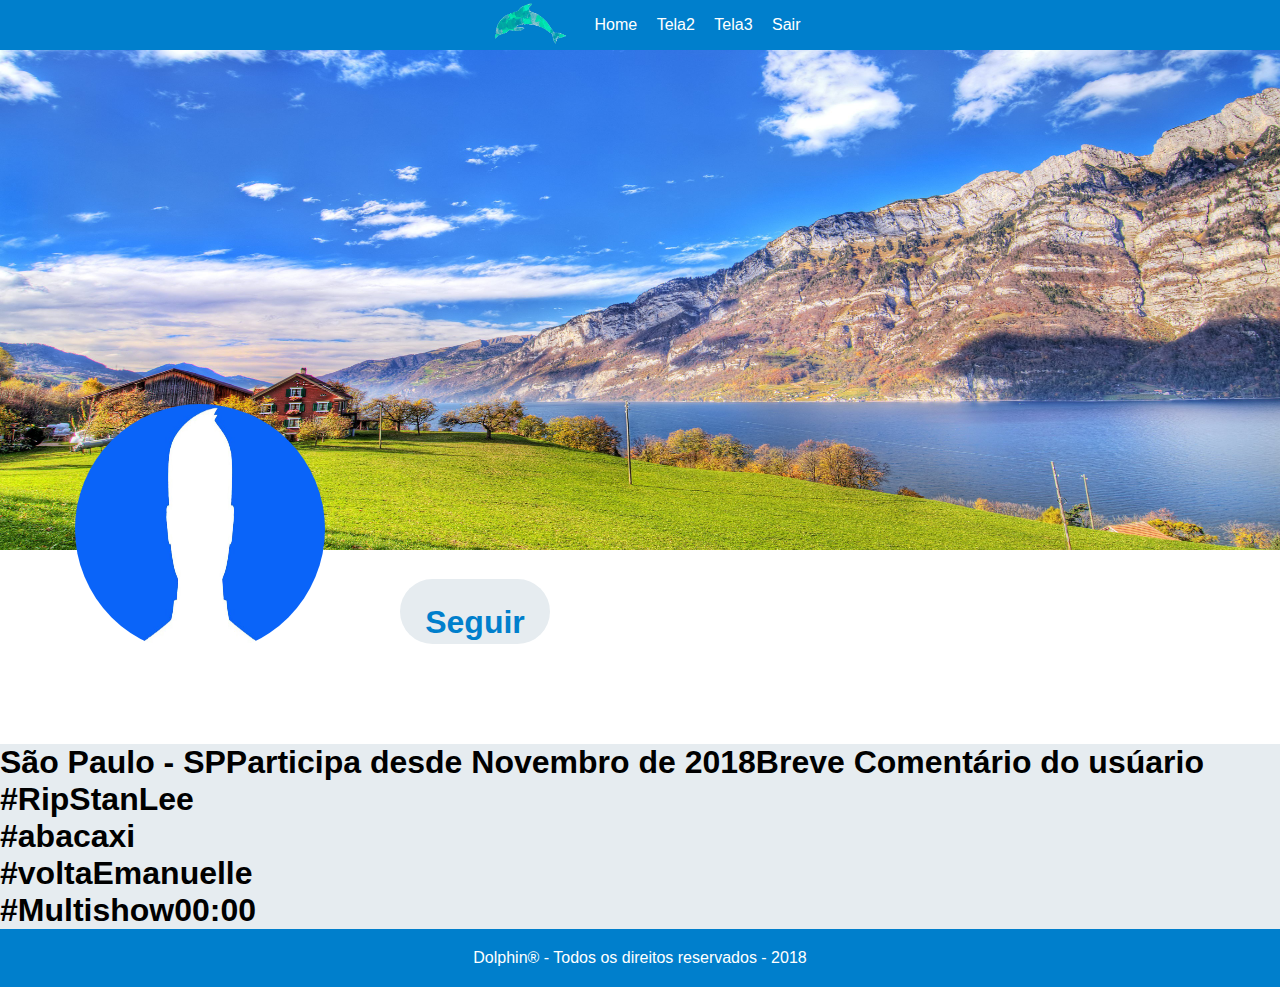
<file: ProjetoWeb/web/index/seguirpessoas.html>
<!DOCTYPE html>
<html lang="pt-br">
  <head>
    <title> Seguir Pessoas </title>
    <meta charset="utf-8">
    <link rel="stylesheet" type="text/css" href="css/seguir.css">
  </head>
  <body>
	<header>
		<div class="cab">
			<div class="elemento">
				<a href="index.html"><img class="logo" src="images/Logo.png" title="DOLPHIN" alt="logo" /></a>
			</div>
			<div class="elemento2">
				<nav class="menu">
					<a href="index.html"> Home </a>
					<a href="Tela2"> Tela2 </a>
					<a href="Tela3"> Tela3 </a>
					<a href="login.html"> Sair </a>
				</nav>
			</div>
		</div>
	</header>
        <section id="sec-perfil">
			<div class="capa">
				<img src="images/Capa.jpg" title="Foto de Capa" alt="Sem Foto/Foto não carregada " />
			</div>
            <div class="perfil">
                <img src="images/perfil.jpeg" title="Foto Perfil" alt="Sem Foto/Foto não carregada " />
            </div>
        </section>
		<section id="sec-seguir">
			<div class="botao">
                <a href="https://twitter.com/danilogentili"> <h1> Seguir </h1> </a>
            </div>
		</section>
        <section id="sec-info">
            <div class="info">
                <h1> São Paulo - SP </h1>
                <h1> Participa desde Novembro de 2018 </h1>
                <h1> Breve Comentário do usúario </h1>
            </div>  
            <div class="tops">
                <h1> #RipStanLee </h1>
                <h1> #abacaxi </h1>
                <h1> #voltaEmanuelle </h1>
                <h1> #Multishow00:00 </h1>
            </div>
        </section>
		<footer>
		<p class="direitos"> Dolphin® - Todos os direitos reservados - 2018 </p>
	</footer>
  </body>
</html>
</file>
<file: ProjetoWeb/web/css/estilos.css>
/*  INDEX  */
/* Cabeçalho universal */
* {
    margin: 0px;
}
body {
	font-family: 'Roboto', sans-serif;
}
header{
    background-color: #007fcc;
    height: auto;
	margin: 0 auto;
	text-align: center;
}
a {
	text-decoration: none;
}
.cab {
	display: flex;
	justify-content: center;
	margin: 0 auto;
}
.logo {
	width: 80px;
	height: auto;
	margin: 2px 10px 2px 10px;
}
.menu {
	display: inline-block;
	position: relative;
	top: 50%;
	transform: translateY(-50%);
	color: #fff;
}
.menu a{
	margin: 30px;
	color: #fff;
	font-weight: 700;
	font-size: 1.1em;
}

/* Fim do cabeçalho */

.destaque {
	width: 100%;
	height: auto;
	text-align: center;background-color: #aaa;
	background-image: url(../images/sea.jpg);
	background-repeat: no-repeat;
	background-size: 100%;
	background-attachment: fixed;
}
.principal {
	display: inline-block;
	width: 70%;
}
img {
	max-width: 100%;
}
.principal figcaption {
	color: #fff;
	margin-bottom: 5%;
	font-size: 1.5em;
}
.imagens{
	text-align: center;
	display: flex;
	justify-content: center;
}
.imagens figure {
	display: inline-block;
  	text-align: left;
  	padding: 5%;
  	width: 15%;
  	margin-top: 2%;
  	margin-bottom: 2%;
}
.imagens figure:hover{
	background: rgba(0, 0, 0, 0.1);
	transition: 1s;
}
.imagens figure img{
	width: 100%;
}
.imagens figure figcaption {
	margin-top: -20%;
	margin-left: 10%;
	font-size: 1.5em;
	font-weight: 600;
	color: #fff;
}
.mapa {
	width: 95%;
	margin-left: auto;
	margin-right: auto;
}
.info {
	display: flex;
}
.info div {
	display: inline-block;
	width: 50%;
	margin-top: 5%;
	margin-bottom: 5%;
}
.sec1 {
	padding-left: 5%;
}
.sec1 input, textarea { 
	margin: 1%
}
.titulo {
	margin-bottom: 3%;
	color: #004a77;
	font-size: 3em;
	font-weight: 800;
}
.sec2 h3, h2{
	font-weight: 700;
	margin-bottom: 2%;
}
.sec2 a {
	color: #004a77;
}
.campo {
	width: 50%;
	height: 30px;
	font-size: medium;
	border-radius: 5px;
	padding-left: 1%;
}
.txt_msg {
	border-radius: 5px;
	padding-left: 1%;
}
.button {
	font-size: 1.2em;
	width: 20%;
	height: 40px;
	border-radius: 10px;
	border: none;
	background-color: green;
	color: white;
}
.rotulo {
	margin: 1%;
	font-size: 1.5em;
	font-weight: 700;
}
.fab {
	font-size: xx-large;
	color: #004a77;
	margin:2%;
}
footer {
	background-color: #007fcc;
	font-size:1em;
	font-weight: 100;
    height: auto;
	margin: 0 auto;
	text-align: center;
	color: #fff;	
}
.direitos {
	padding: 20px;
}

/*  TELA DAS IMAGENS  */

h1.tituloPagina {
	text-align: center;
	padding: 1%;
	color: white;
	background-color: #0f98ea;
}
.titulo_rep {
	justify-content: center;
	width: 40%;
	margin: 1%;
	margin-left: auto;
	margin-right: auto;
    line-height: 40px;
}
.titulo_rep h1{
	text-align: center;
}
section.rep {
	text-align: left;
	padding-bottom: 5%
}
section.rep h1 {
	margin-top: 2%;
	margin-bottom: 2%;
}
section.rep p {
    line-height: 30px;
}
section.img_open figure{
    margin-bottom: 3%;
	text-align: center;
}
section.img_open figure p {
    font-size: 0.8em;
}
.conteudo {
    margin: 0 auto;
    width: 40%;
}

.conteudo hr{
	margin-top: 5%
}
.img_open img{
    margin-top: 2%;
    width: 50%;
}
.contato {
	width: 40%;
	margin-left: auto;
	margin-right: auto;
}
.tit_cont {
	margin-bottom: 1%;
	color: #004a77;
	font-size: 1.5em;
	font-weight: 800;
	text-align: center;
}
.contato h3, h2{
	font-weight: 700;
	margin-bottom: 2%;
}
.contato i {
	text-align: center;
}
div.icons {
    text-align: center;
	margin-bottom: 2%;

}
</file>
<file: ProjetoWeb/web/css/login.css>
body{
    margin: 0px;
	background-color: #005073;
}
#logo{
    margin: auto;
    display: table;
	height: 25px;
	width: auto; 
	background: transparent;
	padding-top: 100px;
}
#logo img {
	width: 400px;
}
#sec1 .meio{
    margin: 0 auto;
    display: table;
	background: transparent;
}
.meio div input{
    border-radius: 10px;
	margin-top: 15px;
	width: 375px;
	height: 40px;
	background-color: #DCDCDC;
}
.meio div input:hover{
	background-color: #f4f4f4;
}
.button {
   margin-top: 15px;
   background: #DCDCDC;
   margin: 5px;
   border-radius: 8px;
   font-family: roboto;
}
.button:hover {
   background: #ccc;
   color: #ccc;
}
.button a{
	text-decoration: none;
}
.button h1{
	text-align: center;
	text-decoration: none;
	font-size: 1.5em;
	color: #005073;
}
</file>
<file: ProjetoWeb/web/css/seguir2.css>
* {
    margin: 0px;
}
body {
	font-family: 'Roboto', sans-serif;
}
header{
    background-color: #007fcc;
    height: auto;
	margin: 0 auto;
	text-align: center;
}
a {
	text-decoration: none;
}
.cab {
	display: flex;
	justify-content: center;
	margin: 0 auto;
}
.logo {
	width: 80px;
	height: auto;
	margin: 2px 10px 2px 10px;
}
.menu {
	display: inline-block;
	position: relative;
	top: 50%;
	transform: translateY(-50%);
	color: #fff;
}
.menu a{
	margin-left: 15px;
	color: #fff;
}
.destaque {
	width: 100%;
	height: auto;
	text-align: center;background-color: #aaa;
	background-image: url(../images/sea.jpg);
	background-repeat: no-repeat;
	background-size: 100%;
	background-attachment: fixed;
}
.principal {
	display: inline-block;
	width: 70%;
}
img {
	max-width: 100%;
}
.principal figcaption {
	color: #fff;
	margin-bottom: 5%;
	font-size: 1.5em;

}
.imagens{
	text-align: center;
	display: flex;
	justify-content: center;
}
.imagens figure {
	display: inline-block;
  	text-align: left;
  	padding: 5%;
  	width: 22%;
  	margin-top: 5%;
  	margin-bottom: 5%;
}

.imagens figure img{
	width: 100%;
}
.imagens figure figcaption {
	margin-top: -15%;
	margin-left: 5%;
	font-size: 1.5em;
	color: #fff;
}
.mapa {
	width: 95%;
	margin-left: auto;
	margin-right: auto;
}
.info {
	display: flex;
}
.info div {
	display: inline-block;
	width: 50%;
	margin-top: 5%;
	margin-bottom: 5%;
}
.sec1 {
	padding-left: 5%;
}
.sec1 input, textarea {
	margin: 1%
}
.titulo {
	margin-bottom: 3%;
	color: #004a77;
}
.sec2 h3, h2{
	font-weight: 100;
}
.sec2 a {
	color: #004a77;
}
footer {
	background-color: #007fcc;
	font-size:1em;
	font-weight: 100;
    height: auto;
	margin: 0 auto;
	text-align: center;
	color: #fff;	
}
.direitos {
	padding: 20px;
	margin-top: 25px;
}

/* SEGUIR PESSOAS */
body{
	background-color: white;
}
#sec-cab{
    background: #ccc;
    padding-bottom: 25px;
}
.capa-perfil img{
    width: 100%;
    height: 400px;
}
.capa img{
	width: 100%;
	height:500px;
}
.perfil{
	width: 250px;
	height: 250px;
	margin-top: -150px;
	margin-left: 75px;
}
.perfil img{
	max-width: 250px;
	height: 250px;
	border-color: blue;
	border-radius: 200px;
}
.botao{
	background-color: #e6ecf0;
	border-radius: 50px;
	padding: 25px;
	width: 100px;
	height: 15px;
	margin-left: 400px;
	margin-top: -90px;
	margin-bottom: 100px;
}
.botao h1{
	text-align: center;
	color: #007fcc;
}
.infos{
	display: inline;
	float: left;
	padding: 25px;
	margin-right: 30%;
	margin-bottom: 25px;
}
#sec-info{
	margin-left: 10%;
	margin-right: 15%;
}
#sec-info h1{
	color: #007fcc;
	margin-left: 5px;
	margin-bottom: 25px;
}
.infos h2{
	text-decoration: none;
	margin-left: 5px;
}
.tops h2{
	text-decoration: none;
	margin-left: 5px;
	margin-bottom: 5px;
	
}
</file>
<file: ProjetoWeb/web/css/seguindo.css>
/*  INDEX  */
/* Cabe�alho universal */
* {
    margin: 0px;
}
body {
	font-family: 'Roboto', sans-serif;
}
header{
    background-color: #007fcc;
    height: auto;
	margin: 0 auto;
	text-align: center;
}
a {
	text-decoration: none;
}
.cab {
	display: flex;
	justify-content: center;
	margin: 0 auto;
}
.logo {
	width: 80px;
	height: auto;
	margin: 2px 10px 2px 10px;
}
.menu {
	display: inline-block;
	position: relative;
	top: 50%;
	transform: translateY(-50%);
	color: #fff;
}
.menu a{
	margin: 30px;
	color: #fff;
	font-weight: 700;
	font-size: 1.1em;
}
/*Fim do Cabe�alho*/
/**/
.destaque {
	width: 100%;
	height: auto;
	text-align: center;background-color: #aaa;
	background-image: url(../images/sea.jpg);
	background-repeat: no-repeat;
	background-size: 100%;
	background-attachment: fixed;
}
.principal {
	display: inline-block;
	width: 70%;
}
img {
	max-width: 100%;
}
.principal figcaption {
	color: #fff;
	margin-bottom: 5%;
	font-size: 1.5em;

}
.imagens{
	text-align: center;
	display: flex;
	justify-content: center;
}
.imagens figure {
	display: inline-block;
  	text-align: left;
  	padding: 5%;
  	width: 22%;
  	margin-top: 5%;
  	margin-bottom: 5%;
}

.imagens figure img{
	width: 100%;
}
.imagens figure figcaption {
	margin-top: -15%;
	margin-left: 5%;
	font-size: 1.5em;
	color: #fff;
}
.mapa {
	width: 95%;
	margin-left: auto;
	margin-right: auto;
}
.info {
	display: flex;
}
.info div {
	display: inline-block;
	width: 50%;
	margin-top: 5%;
	margin-bottom: 5%;
}
.sec1 {
	padding-left: 5%;
}
.sec1 input, textarea {
	margin: 1%
}
.titulo {
	margin-bottom: 3%;
	color: #004a77;
}
.sec2 h3, h2{
	font-weight: 100;
}
.sec2 a {
	color: #004a77;
}

/* SEGUIR PESSOAS */

.capa-perfil img{
    width: 100%;
    height: 400px;
}
.capa img{
	width: 100%;
	height:500px;
	margin-bottom: -40px;
}
.perfil{
	width: 250px;
	height: 250px;
	margin-top: -150px;
	margin-left: 75px;
}
.perfil img{
	max-width: 250px;
	height: 250px;
	border: solid;
    border-color: #e6ecf0;
	border-radius: 200px;
}
.botao{
	background-color: #e6ecf0;
	border-radius: 50px;
	padding: 25px;
	width: 200px;
	height: 15px;
	margin-left: 600px;
	margin-top: -90px;
	margin-bottom: 100px;
}
.botao h1{
	text-align: center;
	color: #007fcc;
}
.botao:hover{
	background-color: #ccc;
	border-radius: 30px;
}
.infos{
	display: inline;
	float: left;
	padding: 25px;
	margin-right: 30%;
	margin-bottom: 25px;
}
#sec-info{
	margin-left: 10%;
	margin-right: 15%;
}
#sec-info h1{
	color: #007fcc;
	margin-left: 5px;
	margin-bottom: 25px;
}
.nome-perfil{
	margin-left: 350px;
	color: #007fcc;;
}
.nome-perfil h1{
	padding-bottom: 20px;
}
.infos h2{
	text-decoration: none;
	margin-left: 5px;
}
.tops h2{
	text-decoration: none;
	margin-left: 5px;
	margin-bottom: 5px;
	
}
/*Timeline*/
#tl{
	margin: 0 auto;
	display: table;
	margin-top: 100px;
	width: 50%;
	height: auto;
}
.post1{
	border-radius: 10px;
	padding: 40px;
	background-color: #e6ecf0;
	margin: 0 auto;
	display: table;
	width: 90%;
	margin-bottom: 25px;
}
.post1 h1{
	color: #007fcc;
	margin-bottom: 20px;
}
.post1 h2{
	font-size: 19px;
	margin-bottom: 20px;
}
.post1 img{
	margin: 0 auto;
	display: table;
	border-radius: 5px;
}
/*Rodap�*/

.direitos {
	padding: 20px;
	margin-top: 25px;
}

footer {
	background-color: #007fcc;
	font-size:1em;
	font-weight: 100;
    height: auto;
	margin: 0 auto;
	text-align: center;
	color: #fff;	
}
</file>
<file: ProjetoWeb/web/css/seguir.css>
/*  INDEX  */
/* Cabeçalho universal */
* {
    margin: 0px;
}
body {
	font-family: 'Roboto', sans-serif;
}
header{
    background-color: #007fcc;
    height: auto;
	margin: 0 auto;
	text-align: center;
}
a {
	text-decoration: none;
}
.cab {
	display: flex;
	justify-content: center;
	margin: 0 auto;
}
.logo {
	width: 80px;
	height: auto;
	margin: 2px 10px 2px 10px;
}
.menu {
	display: inline-block;
	position: relative;
	top: 50%;
	transform: translateY(-50%);
	color: #fff;
}
.menu a{
	margin: 30px;
	color: #fff;
	font-weight: 700;
	font-size: 1.1em;
}
/*Fim do Cabeçalho*/
/**/
.destaque {
	width: 100%;
	height: auto;
	text-align: center;background-color: #aaa;
	background-image: url(../images/sea.jpg);
	background-repeat: no-repeat;
	background-size: 100%;
	background-attachment: fixed;
}
.principal {
	display: inline-block;
	width: 70%;
}
img {
	max-width: 100%;
}
.principal figcaption {
	color: #fff;
	margin-bottom: 5%;
	font-size: 1.5em;

}
.imagens{
	text-align: center;
	display: flex;
	justify-content: center;
}
.imagens figure {
	display: inline-block;
  	text-align: left;
  	padding: 5%;
  	width: 22%;
  	margin-top: 5%;
  	margin-bottom: 5%;
}

.imagens figure img{
	width: 100%;
}
.imagens figure figcaption {
	margin-top: -15%;
	margin-left: 5%;
	font-size: 1.5em;
	color: #fff;
}
.mapa {
	width: 95%;
	margin-left: auto;
	margin-right: auto;
}
.info {
	display: flex;
}
.info div {
	display: inline-block;
	width: 50%;
	margin-top: 5%;
	margin-bottom: 5%;
}
.sec1 {
	padding-left: 5%;
}
.sec1 input, textarea {
	margin: 1%
}
.titulo {
	margin-bottom: 3%;
	color: #004a77;
}
.sec2 h3, h2{
	font-weight: 100;
}
.sec2 a {
	color: #004a77;
}

/* SEGUIR PESSOAS */

.capa-perfil img{
    width: 100%;
    height: 400px;
}
.capa img{
	width: 100%;
	height:500px;
	margin-bottom: -40px;
}
.perfil{
	width: 250px;
	height: 250px;
	margin-top: -150px;
	margin-left: 75px;
}
.perfil img{
	max-width: 250px;
	height: 250px;
	border: solid;
    border-color: #e6ecf0;
	border-radius: 200px;
}
.botao{
	background-color: #e6ecf0;
	border-radius: 50px;
	padding: 25px;
	width: 200px;
	height: 15px;
	margin-left: 600px;
	margin-top: -90px;
	margin-bottom: 100px;
}
.botao h1{
	text-align: center;
	color: #007fcc;
}
.botao:hover{
	background-color: #ccc;
	border-radius: 30px;
}
.infos{
	display: inline;
	float: left;
	padding: 25px;
	margin-right: 30%;
	margin-bottom: 25px;
}
#sec-info{
	margin-left: 10%;
	margin-right: 15%;
}
#sec-info h1{
	color: #007fcc;
	margin-left: 5px;
	margin-bottom: 25px;
}
.nome-perfil{
	margin-left: 350px;
	color: #007fcc;;
}
.nome-perfil h1{
	padding-bottom: 20px;
}
.infos h2{
	text-decoration: none;
	margin-left: 5px;
}
.tops h2{
	text-decoration: none;
	margin-left: 5px;
	margin-bottom: 5px;
	
}
/*Timeline*/
#tl{
	margin: 0 auto;
	display: table;
	margin-top: 100px;
	width: 50%;
	height: auto;
}
.post1{
	border-radius: 10px;
	padding: 40px;
	background-color: #e6ecf0;
	margin: 0 auto;
	display: table;
	width: 90%;
	margin-bottom: 25px;
}
.post1 h1{
	color: #007fcc;
	margin-bottom: 20px;
}
.post1 h2{
	font-size: 19px;
	margin-bottom: 20px;
}
.post1 img{
	margin: 0 auto;
	display: table;
	border-radius: 5px;
}
/*Rodapé*/

.direitos {
	padding: 20px;
	margin-top: 25px;
}

footer {
	background-color: #007fcc;
	font-size:1em;
	font-weight: 100;
    height: auto;
	margin: 0 auto;
	text-align: center;
	color: #fff;	
}
</file>
<file: ProjetoWeb/web/index/css/seguir.css>
* {
    margin: 0px;
}
body {
	font-family: 'Roboto', sans-serif;
}
header{
    background-color: #007fcc;
    height: auto;
	margin: 0 auto;
	text-align: center;
}
a {
	text-decoration: none;
}
.cab {
	display: flex;
	justify-content: center;
	margin: 0 auto;
}
.logo {
	width: 80px;
	height: auto;
	margin: 2px 10px 2px 10px;
}
.menu {
	display: inline-block;
	position: relative;
	top: 50%;
	transform: translateY(-50%);
	color: #fff;
}
.menu a{
	margin-left: 15px;
	color: #fff;
}
.destaque {
	width: 100%;
	height: auto;
	text-align: center;background-color: #aaa;
	background-image: url(../images/sea.jpg);
	background-repeat: no-repeat;
	background-size: 100%;
	background-attachment: fixed;
}
.principal {
	display: inline-block;
	width: 70%;
}
img {
	max-width: 100%;
}
.principal figcaption {
	color: #fff;
	margin-bottom: 5%;
	font-size: 1.5em;

}
.imagens{
	text-align: center;
	display: flex;
	justify-content: center;
}
.imagens figure {
	display: inline-block;
  	text-align: left;
  	padding: 5%;
  	width: 22%;
  	margin-top: 5%;
  	margin-bottom: 5%;
}

.imagens figure img{
	width: 100%;
}
.imagens figure figcaption {
	margin-top: -15%;
	margin-left: 5%;
	font-size: 1.5em;
	color: #fff;
}
.mapa {
	width: 95%;
	margin-left: auto;
	margin-right: auto;
}
.info {
	display: flex;
}
.info div {
	display: inline-block;
	width: 50%;
	margin-top: 5%;
	margin-bottom: 5%;
}
.sec1 {
	padding-left: 5%;
}
.sec1 input, textarea {
	margin: 1%
}
.titulo {
	margin-bottom: 3%;
	color: #004a77;
}
.sec2 h3, h2{
	font-weight: 100;
}
.sec2 a {
	color: #004a77;
}
footer {
	background-color: #007fcc;
	font-size:1em;
	font-weight: 100;
    height: auto;
	margin: 0 auto;
	text-align: center;
	color: #fff;	
}
.direitos {
	padding: 20px;
}

/* SEGUIR PESSOAS */
body{
	background-color: white;
}
#sec-cab{
    background: #ccc;
    padding-bottom: 25px;
}
.capa-perfil img{
    width: 100%;
    height: 400px;
}
.capa img{
	width: 100%;
	height:500px;
}
.perfil{
	width: 250px;
	height: 250px;
	margin-top: -150px;
	margin-left: 75px;
}
.perfil img{
	max-width: 250px;
	height: 250px;
	border-color: blue;
	border-radius: 200px;
}
.botao{
	background-color: #e6ecf0;
	border-radius: 50px;
	padding: 25px;
	width: 100px;
	height: 15px;
	margin-left: 400px;
	margin-top: -75px;
	margin-bottom: 100px;
}
.botao h1{
	text-align: center;
	color: #007fcc;
}
#sec-info{
	background-color: #e6ecf0;
}
.info h1{
	text-decoration: none;
}
</file>
